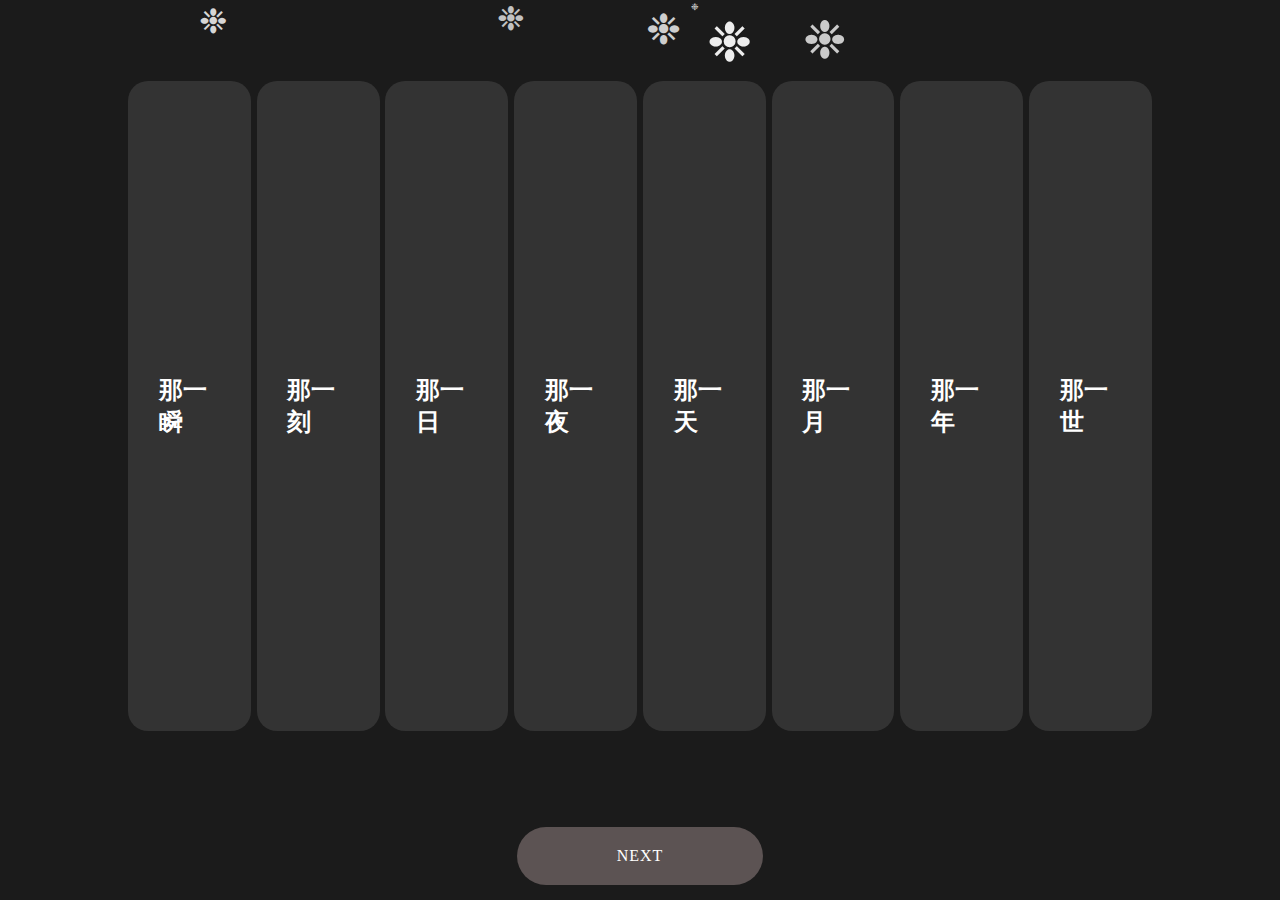
<file: index.html>
<!DOCTYPE html>
<html lang="en">
	<head>
		<meta charset="UTF-8">
		<meta name="viewport" content="width=device-width, initial-scale=1.0">
		<meta http-equiv="X-UA-Compatible" content="ie=edge">
		<link rel="stylesheet" href="css/AestheYPicture.css">
		<link rel="stylesheet" href="css/component.css" />
		<title>那一世</title>
	</head>
	<body>
		<div class="wrapper init">
			<ul class="content">
				<li class="item">
					<div class="inner">
						<div class="bjPic"></div>
						<div class="dir">
							<h2>那一瞬</h2>
						</div>
						<div class="showBox">
							<div class="showBox-dir">
								<h2>那一瞬，我飞升成仙，不为长生，只为佑你平安喜乐</h2>
							</div>
							<div class="close">

							</div>
						</div>
					</div>

				</li>
				<li class="item">
					<div class="inner">
						<div class="bjPic"></div>
						<div class="dir">
							<h2>那一刻</h2>
						</div>
						<div class="showBox">
							<div class="showBox-dir">
								<h2>那一刻，我升起风马，不为祈福，只为守候你的到来</h2>
							</div>
							<div class="close">

							</div>
						</div>
					</div>

				</li>
				<li class="item">
					<div class="inner">
						<div class="bjPic"></div>
						<div class="dir">
							<h2>那一日</h2>
						</div>
						<div class="showBox">
							<div class="showBox-dir">
								<h2>那一日，我磨一砂石，不为修性，只为丢进你的心海</h2>
							</div>
							<div class="close">

							</div>
						</div>
					</div>

				</li>
				<li class="item">
					<div class="inner">
						<div class="bjPic"></div>
						<div class="dir">
							<h2>那一夜</h2>
						</div>
						<div class="showBox">
							<div class="showBox-dir">
								<h2>那一夜，我彻宿低吟，不为参悟，只为寻你的气息</h2>
							</div>
							<div class="close">

							</div>
						</div>
					</div>
				</li>
				<li class="item">
					<div class="inner">
						<div class="bjPic"></div>
						<div class="dir">
							<h2>那一天</h2>
						</div>
						<div class="showBox">
							<div class="showBox-dir">
								<h2>那一天，闭目在经殿香雾中，蓦然听见，你颂经中的真言</h2>
							</div>
							<div class="close">

							</div>
						</div>
					</div>

				</li>
				<li class="item">
					<div class="inner">
						<div class="bjPic"></div>
						<div class="dir">
							<h2>那一月</h2>
						</div>
						<div class="showBox">
							<div class="showBox-dir">
								<h2>那一月，我摇动所有经筒，不为超度，只为触摸你指尖</h2>
							</div>
							<div class="close">

							</div>
						</div>
					</div>

				</li>
				<li class="item">
					<div class="inner">
						<div class="bjPic"></div>
						<div class="dir">
							<h2>那一年</h2>
						</div>
						<div class="showBox">
							<div class="showBox-dir">
								<h2>那一年，磕长头匍匐在山路，不为觐见，只为贴着你的温暖</h2>
							</div>
							<div class="close">

							</div>
						</div>
					</div>

				</li>
				<li class="item">
					<div class="inner">
						<div class="bjPic"></div>
						<div class="dir">
							<h2>那一世</h2>
						</div>
						<div class="showBox">
							<div class="showBox-dir">
								<h2>那一世，转山转水转佛塔，不为修来世，只为途中相见</h2>
							</div>
							<div class="close">

							</div>
						</div>
					</div>

				</li>
			</ul>
		</div>
		<div style="display: flex;justify-content: center;background-color: #1B1B1B;">
			<button onclick="goPage()" class="btn btn-4 btn-4a icon-arrow-right" style="background-color: #5c5353;">NEXT</button>
			<!--<button class="btn btn-4 btn-4b icon-arrow-left" style="background-color: #5c5353;">BACK</button>-->
		</div>
		<script src="js/jquery.min.js"></script>
		<script>
			(function() {
				var $wrap = $(".wrapper");
				init();

				function init() {
					/*图片加载延迟执行，不延迟，第二次进入的速度快会直接闪现出现*/
					setTimeout(function() {
						$wrap.removeClass("init");
					}, 200);

					/*执行事件函数*/
					bindEvent();
				}

				function bindEvent() {
					$(".item").on("click", function() {
						$(this).addClass("active");
						$wrap.addClass("startShowItem");
					});
					$(".close").on("click", function(e) {
						e.stopPropagation();
						console.log(123);
						$(".active").removeClass("active");
						$wrap.removeClass("startShowItem");
					});
				}
			})();
		</script>
		<script>
			function goPage () {
				window.location.href = 'pictureFan.html'
			}
			// 雪花特效
			window.onload = function() {
				var minSize = 5; //最小字体
				var maxSize = 50; //最大字体
				var newOne = 100; //生成雪花间隔
				var flakColor = "#fff"; //雪花颜色
				var flak = $("<div class='xh'></div>").css({
					position: "absolute",
					"top": "0px"
				}).html("❉"); //定义一个雪花
				var dhight = $(window).height(); //定义视图高度
				var dw = $(window).width(); //定义视图宽度
				setInterval(function() {
					var sizeflak = minSize + Math.random() * maxSize; //产生大小不等的雪花
					var startLeft = Math.random() * dw; //雪花生成是随机的left值
					var startopcity = 0.7 + Math.random() * 0.3; //随机透明度
					var endpositionTop = dhight - 100; //雪花停止top的位置
					var endLeft = Math.random() * dw; //雪花停止的left位置
					var durationfull = 5000 + Math.random() * 5000; //雪花飘落速度不同
					flak.clone().appendTo($("body")).css({
						"left": startLeft,
						"opacity": startopcity,
						"font-size": sizeflak,
						"color": flakColor
					}).animate({
						"top": endpositionTop,
						"left": endLeft,
						"apacity": 0.1
					}, durationfull, function() {
						$(this).remove()
					});
				}, newOne);
			}
		</script>
	</body>

</html>
</file>
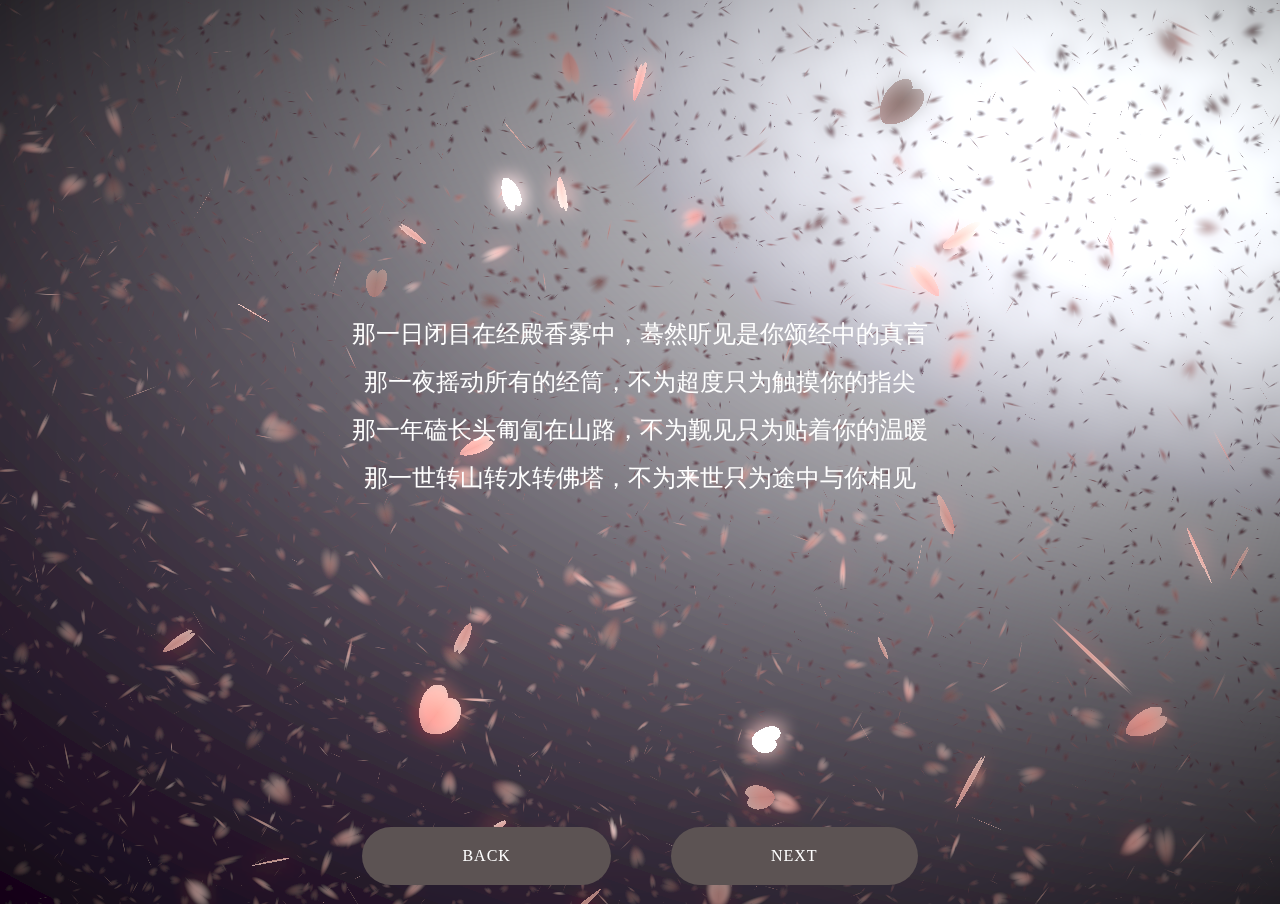
<file: fallFlower.html>
<!doctype html>

<html>

<head>

<meta charset="utf-8">

<title>落英缤纷</title>
<link rel="stylesheet" href="css/component.css" />
</head>

<style>

body {

    padding:0;

    margin:0;

    overflow:hidden;

	height: 600px;

}

canvas {

    padding:0;

    margin:0;

}

div.btnbg {
  position:fixed;
  left:0;
  top:0;
  width: 100%;
  height: 100%;
  display: flex;
  flex-flow: column;
  justify-content: space-between;
}
.neirong{
	flex: 1;
	color: white;
	font-family: '微软雅黑';
	font-size: 1.5rem;
	line-height: 3rem;
	display: flex;
	flex-flow: column;
  justify-content: center;
  align-items: center;
}

</style>

<body>

<canvas id="sakura"></canvas>

<div class="btnbg">
	<div class="neirong">
		<div>那一日闭目在经殿香雾中，蓦然听见是你颂经中的真言</div>
		<div>那一夜摇动所有的经筒，不为超度只为触摸你的指尖</div>
		<div>那一年磕长头匍匐在山路，不为觐见只为贴着你的温暖</div>
		<div>那一世转山转水转佛塔，不为来世只为途中与你相见</div>
	</div>
	<div style="display: flex;justify-content: center;">
		<button onclick="window.history.back(-1)" class="btn btn-4 btn-4b icon-arrow-left" style="background-color: #5c5353;">BACK</button>
		<button onclick="goPage()" class="btn btn-4 btn-4a icon-arrow-right" style="background-color: #5c5353;">NEXT</button>
	</div>
</div>


<script>
	function goPage () {
		window.location.href = 'glassRain.html'
	}
</script>
<!-- sakura shader -->

<script id="sakura_point_vsh" type="x-shader/x_vertex">

uniform mat4 uProjection;

uniform mat4 uModelview;

uniform vec3 uResolution;

uniform vec3 uOffset;

uniform vec3 uDOF;  //x:focus distance, y:focus radius, z:max radius

uniform vec3 uFade; //x:start distance, y:half distance, z:near fade start



attribute vec3 aPosition;

attribute vec3 aEuler;

attribute vec2 aMisc; //x:size, y:fade



varying vec3 pposition;

varying float psize;

varying float palpha;

varying float pdist;



//varying mat3 rotMat;

varying vec3 normX;

varying vec3 normY;

varying vec3 normZ;

varying vec3 normal;



varying float diffuse;

varying float specular;

varying float rstop;

varying float distancefade;



void main(void) {

    // Projection is based on vertical angle

    vec4 pos = uModelview * vec4(aPosition + uOffset, 1.0);

    gl_Position = uProjection * pos;

    gl_PointSize = aMisc.x * uProjection[1][1] / -pos.z * uResolution.y * 0.5;



    pposition = pos.xyz;

    psize = aMisc.x;

    pdist = length(pos.xyz);

    palpha = smoothstep(0.0, 1.0, (pdist - 0.1) / uFade.z);



    vec3 elrsn = sin(aEuler);

    vec3 elrcs = cos(aEuler);

    mat3 rotx = mat3(

        1.0, 0.0, 0.0,

        0.0, elrcs.x, elrsn.x,

        0.0, -elrsn.x, elrcs.x

    );

    mat3 roty = mat3(

        elrcs.y, 0.0, -elrsn.y,

        0.0, 1.0, 0.0,

        elrsn.y, 0.0, elrcs.y

    );

    mat3 rotz = mat3(

        elrcs.z, elrsn.z, 0.0,

        -elrsn.z, elrcs.z, 0.0,

        0.0, 0.0, 1.0

    );

    mat3 rotmat = rotx * roty * rotz;

    normal = rotmat[2];



    mat3 trrotm = mat3(

        rotmat[0][0], rotmat[1][0], rotmat[2][0],

        rotmat[0][1], rotmat[1][1], rotmat[2][1],

        rotmat[0][2], rotmat[1][2], rotmat[2][2]

    );

    normX = trrotm[0];

    normY = trrotm[1];

    normZ = trrotm[2];



    const vec3 lit = vec3(0.6917144638660746, 0.6917144638660746, -0.20751433915982237);



    float tmpdfs = dot(lit, normal);

    if(tmpdfs < 0.0) {

        normal = -normal;

        tmpdfs = dot(lit, normal);

    }

    diffuse = 0.4 + tmpdfs;



    vec3 eyev = normalize(-pos.xyz);

    if(dot(eyev, normal) > 0.0) {

        vec3 hv = normalize(eyev + lit);

        specular = pow(max(dot(hv, normal), 0.0), 20.0);

    }

    else {

        specular = 0.0;

    }



    rstop = clamp((abs(pdist - uDOF.x) - uDOF.y) / uDOF.z, 0.0, 1.0);

    rstop = pow(rstop, 0.5);

    //-0.69315 = ln(0.5)

    distancefade = min(1.0, exp((uFade.x - pdist) * 0.69315 / uFade.y));

}

</script>

<script id="sakura_point_fsh" type="x-shader/x_fragment">

#ifdef GL_ES

//precision mediump float;

precision highp float;

#endif



uniform vec3 uDOF;  //x:focus distance, y:focus radius, z:max radius

uniform vec3 uFade; //x:start distance, y:half distance, z:near fade start



const vec3 fadeCol = vec3(0.08, 0.03, 0.06);



varying vec3 pposition;

varying float psize;

varying float palpha;

varying float pdist;



//varying mat3 rotMat;

varying vec3 normX;

varying vec3 normY;

varying vec3 normZ;

varying vec3 normal;



varying float diffuse;

varying float specular;

varying float rstop;

varying float distancefade;



float ellipse(vec2 p, vec2 o, vec2 r) {

    vec2 lp = (p - o) / r;

    return length(lp) - 1.0;

}



void main(void) {

    vec3 p = vec3(gl_PointCoord - vec2(0.5, 0.5), 0.0) * 2.0;

    vec3 d = vec3(0.0, 0.0, -1.0);

    float nd = normZ.z; //dot(-normZ, d);

    if(abs(nd) < 0.0001) discard;



    float np = dot(normZ, p);

    vec3 tp = p + d * np / nd;

    vec2 coord = vec2(dot(normX, tp), dot(normY, tp));



    //angle = 15 degree

    const float flwrsn = 0.258819045102521;

    const float flwrcs = 0.965925826289068;

    mat2 flwrm = mat2(flwrcs, -flwrsn, flwrsn, flwrcs);

    vec2 flwrp = vec2(abs(coord.x), coord.y) * flwrm;



    float r;

    if(flwrp.x < 0.0) {

        r = ellipse(flwrp, vec2(0.065, 0.024) * 0.5, vec2(0.36, 0.96) * 0.5);

    }

    else {

        r = ellipse(flwrp, vec2(0.065, 0.024) * 0.5, vec2(0.58, 0.96) * 0.5);

    }



    if(r > rstop) discard;



    vec3 col = mix(vec3(1.0, 0.8, 0.75), vec3(1.0, 0.9, 0.87), r);

    float grady = mix(0.0, 1.0, pow(coord.y * 0.5 + 0.5, 0.35));

    col *= vec3(1.0, grady, grady);

    col *= mix(0.8, 1.0, pow(abs(coord.x), 0.3));

    col = col * diffuse + specular;



    col = mix(fadeCol, col, distancefade);



    float alpha = (rstop > 0.001)? (0.5 - r / (rstop * 2.0)) : 1.0;

    alpha = smoothstep(0.0, 1.0, alpha) * palpha;



    gl_FragColor = vec4(col * 0.5, alpha);

}

</script>

<!-- effects -->

<script id="fx_common_vsh" type="x-shader/x_vertex">

uniform vec3 uResolution;

attribute vec2 aPosition;



varying vec2 texCoord;

varying vec2 screenCoord;



void main(void) {

    gl_Position = vec4(aPosition, 0.0, 1.0);

    texCoord = aPosition.xy * 0.5 + vec2(0.5, 0.5);

    screenCoord = aPosition.xy * vec2(uResolution.z, 1.0);

}

</script>

<script id="bg_fsh" type="x-shader/x_fragment">

#ifdef GL_ES

//precision mediump float;

precision highp float;

#endif



uniform vec2 uTimes;



varying vec2 texCoord;

varying vec2 screenCoord;



void main(void) {

    vec3 col;

    float c;

    vec2 tmpv = texCoord * vec2(0.8, 1.0) - vec2(0.95, 1.0);

    c = exp(-pow(length(tmpv) * 1.8, 2.0));

    col = mix(vec3(0.02, 0.0, 0.03), vec3(0.96, 0.98, 1.0) * 1.5, c);

    gl_FragColor = vec4(col * 0.5, 1.0);

}

</script>

<script id="fx_brightbuf_fsh" type="x-shader/x_fragment">

#ifdef GL_ES

//precision mediump float;

precision highp float;

#endif

uniform sampler2D uSrc;

uniform vec2 uDelta;



varying vec2 texCoord;

varying vec2 screenCoord;



void main(void) {

    vec4 col = texture2D(uSrc, texCoord);

    gl_FragColor = vec4(col.rgb * 2.0 - vec3(0.5), 1.0);

}

</script>

<script id="fx_dirblur_r4_fsh" type="x-shader/x_fragment">

#ifdef GL_ES

//precision mediump float;

precision highp float;

#endif

uniform sampler2D uSrc;

uniform vec2 uDelta;

uniform vec4 uBlurDir; //dir(x, y), stride(z, w)



varying vec2 texCoord;

varying vec2 screenCoord;



void main(void) {

    vec4 col = texture2D(uSrc, texCoord);

    col = col + texture2D(uSrc, texCoord + uBlurDir.xy * uDelta);

    col = col + texture2D(uSrc, texCoord - uBlurDir.xy * uDelta);

    col = col + texture2D(uSrc, texCoord + (uBlurDir.xy + uBlurDir.zw) * uDelta);

    col = col + texture2D(uSrc, texCoord - (uBlurDir.xy + uBlurDir.zw) * uDelta);

    gl_FragColor = col / 5.0;

}

</script>

<!-- effect fragment shader template -->

<script id="fx_common_fsh" type="x-shader/x_fragment">

#ifdef GL_ES

//precision mediump float;

precision highp float;

#endif

uniform sampler2D uSrc;

uniform vec2 uDelta;



varying vec2 texCoord;

varying vec2 screenCoord;



void main(void) {

    gl_FragColor = texture2D(uSrc, texCoord);

}

</script>

<!-- post processing -->

<script id="pp_final_vsh" type="x-shader/x_vertex">

uniform vec3 uResolution;

attribute vec2 aPosition;

varying vec2 texCoord;

varying vec2 screenCoord;

void main(void) {

    gl_Position = vec4(aPosition, 0.0, 1.0);

    texCoord = aPosition.xy * 0.5 + vec2(0.5, 0.5);

    screenCoord = aPosition.xy * vec2(uResolution.z, 1.0);

}

</script>

<script id="pp_final_fsh" type="x-shader/x_fragment">

#ifdef GL_ES

//precision mediump float;

precision highp float;

#endif

uniform sampler2D uSrc;

uniform sampler2D uBloom;

uniform vec2 uDelta;

varying vec2 texCoord;

varying vec2 screenCoord;

void main(void) {

    vec4 srccol = texture2D(uSrc, texCoord) * 2.0;

    vec4 bloomcol = texture2D(uBloom, texCoord);

    vec4 col;

    col = srccol + bloomcol * (vec4(1.0) + srccol);

    col *= smoothstep(1.0, 0.0, pow(length((texCoord - vec2(0.5)) * 2.0), 1.2) * 0.5);

    col = pow(col, vec4(0.45454545454545)); //(1.0 / 2.2)



    gl_FragColor = vec4(col.rgb, 1.0);

    gl_FragColor.a = 1.0;

}

</script>

</body>

<script>

// Utilities

var Vector3 = {};

var Matrix44 = {};

Vector3.create = function(x, y, z) {

    return {'x':x, 'y':y, 'z':z};

};

Vector3.dot = function (v0, v1) {

    return v0.x * v1.x + v0.y * v1.y + v0.z * v1.z;

};

Vector3.cross = function (v, v0, v1) {

    v.x = v0.y * v1.z - v0.z * v1.y;

    v.y = v0.z * v1.x - v0.x * v1.z;

    v.z = v0.x * v1.y - v0.y * v1.x;

};

Vector3.normalize = function (v) {

    var l = v.x * v.x + v.y * v.y + v.z * v.z;

    if(l > 0.00001) {

        l = 1.0 / Math.sqrt(l);

        v.x *= l;

        v.y *= l;

        v.z *= l;

    }

};

Vector3.arrayForm = function(v) {

    if(v.array) {

        v.array[0] = v.x;

        v.array[1] = v.y;

        v.array[2] = v.z;

    }

    else {

        v.array = new Float32Array([v.x, v.y, v.z]);

    }

    return v.array;

};

Matrix44.createIdentity = function () {

    return new Float32Array([1.0, 0.0, 0.0, 0.0, 0.0, 1.0, 0.0, 0.0, 0.0, 0.0, 1.0, 0.0, 0.0, 0.0, 0.0, 1.0]);

};

Matrix44.loadProjection = function (m, aspect, vdeg, near, far) {

    var h = near * Math.tan(vdeg * Math.PI / 180.0 * 0.5) * 2.0;

    var w = h * aspect;



    m[0] = 2.0 * near / w;

    m[1] = 0.0;

    m[2] = 0.0;

    m[3] = 0.0;



    m[4] = 0.0;

    m[5] = 2.0 * near / h;

    m[6] = 0.0;

    m[7] = 0.0;



    m[8] = 0.0;

    m[9] = 0.0;

    m[10] = -(far + near) / (far - near);

    m[11] = -1.0;



    m[12] = 0.0;

    m[13] = 0.0;

    m[14] = -2.0 * far * near / (far - near);

    m[15] = 0.0;

};

Matrix44.loadLookAt = function (m, vpos, vlook, vup) {

    var frontv = Vector3.create(vpos.x - vlook.x, vpos.y - vlook.y, vpos.z - vlook.z);

    Vector3.normalize(frontv);

    var sidev = Vector3.create(1.0, 0.0, 0.0);

    Vector3.cross(sidev, vup, frontv);

    Vector3.normalize(sidev);

    var topv = Vector3.create(1.0, 0.0, 0.0);

    Vector3.cross(topv, frontv, sidev);

    Vector3.normalize(topv);



    m[0] = sidev.x;

    m[1] = topv.x;

    m[2] = frontv.x;

    m[3] = 0.0;



    m[4] = sidev.y;

    m[5] = topv.y;

    m[6] = frontv.y;

    m[7] = 0.0;



    m[8] = sidev.z;

    m[9] = topv.z;

    m[10] = frontv.z;

    m[11] = 0.0;



    m[12] = -(vpos.x * m[0] + vpos.y * m[4] + vpos.z * m[8]);

    m[13] = -(vpos.x * m[1] + vpos.y * m[5] + vpos.z * m[9]);

    m[14] = -(vpos.x * m[2] + vpos.y * m[6] + vpos.z * m[10]);

    m[15] = 1.0;

};



//

var timeInfo = {

    'start':0, 'prev':0, // Date

    'delta':0, 'elapsed':0 // Number(sec)

};



//

var gl;

var renderSpec = {

    'width':0,

    'height':0,

    'aspect':1,

    'array':new Float32Array(3),

    'halfWidth':0,

    'halfHeight':0,

    'halfArray':new Float32Array(3)

    // and some render targets. see setViewport()

};

renderSpec.setSize = function(w, h) {

    renderSpec.width = w;

    renderSpec.height = h;

    renderSpec.aspect = renderSpec.width / renderSpec.height;

    renderSpec.array[0] = renderSpec.width;

    renderSpec.array[1] = renderSpec.height;

    renderSpec.array[2] = renderSpec.aspect;



    renderSpec.halfWidth = Math.floor(w / 2);

    renderSpec.halfHeight = Math.floor(h / 2);

    renderSpec.halfArray[0] = renderSpec.halfWidth;

    renderSpec.halfArray[1] = renderSpec.halfHeight;

    renderSpec.halfArray[2] = renderSpec.halfWidth / renderSpec.halfHeight;

};



function deleteRenderTarget(rt) {

    gl.deleteFramebuffer(rt.frameBuffer);

    gl.deleteRenderbuffer(rt.renderBuffer);

    gl.deleteTexture(rt.texture);

}



function createRenderTarget(w, h) {

    var ret = {

        'width':w,

        'height':h,

        'sizeArray':new Float32Array([w, h, w / h]),

        'dtxArray':new Float32Array([1.0 / w, 1.0 / h])

    };

    ret.frameBuffer = gl.createFramebuffer();

    ret.renderBuffer = gl.createRenderbuffer();

    ret.texture = gl.createTexture();



    gl.bindTexture(gl.TEXTURE_2D, ret.texture);

    gl.texImage2D(gl.TEXTURE_2D, 0, gl.RGBA, w, h, 0, gl.RGBA, gl.UNSIGNED_BYTE, null);

    gl.texParameteri(gl.TEXTURE_2D, gl.TEXTURE_WRAP_S, gl.CLAMP_TO_EDGE);

    gl.texParameteri(gl.TEXTURE_2D, gl.TEXTURE_WRAP_T, gl.CLAMP_TO_EDGE);

    gl.texParameteri(gl.TEXTURE_2D, gl.TEXTURE_MAG_FILTER, gl.LINEAR);

    gl.texParameteri(gl.TEXTURE_2D, gl.TEXTURE_MIN_FILTER, gl.LINEAR);



    gl.bindFramebuffer(gl.FRAMEBUFFER, ret.frameBuffer);

    gl.framebufferTexture2D(gl.FRAMEBUFFER, gl.COLOR_ATTACHMENT0, gl.TEXTURE_2D, ret.texture, 0);



    gl.bindRenderbuffer(gl.RENDERBUFFER, ret.renderBuffer);

    gl.renderbufferStorage(gl.RENDERBUFFER, gl.DEPTH_COMPONENT16, w, h);

    gl.framebufferRenderbuffer(gl.FRAMEBUFFER, gl.DEPTH_ATTACHMENT, gl.RENDERBUFFER, ret.renderBuffer);



    gl.bindTexture(gl.TEXTURE_2D, null);

    gl.bindRenderbuffer(gl.RENDERBUFFER, null);

    gl.bindFramebuffer(gl.FRAMEBUFFER, null);



    return ret;

}



function compileShader(shtype, shsrc) {

	var retsh = gl.createShader(shtype);



	gl.shaderSource(retsh, shsrc);

	gl.compileShader(retsh);



	if(!gl.getShaderParameter(retsh, gl.COMPILE_STATUS)) {

		var errlog = gl.getShaderInfoLog(retsh);

		gl.deleteShader(retsh);

		console.error(errlog);

		return null;

	}

	return retsh;

}



function createShader(vtxsrc, frgsrc, uniformlist, attrlist) {

    var vsh = compileShader(gl.VERTEX_SHADER, vtxsrc);

    var fsh = compileShader(gl.FRAGMENT_SHADER, frgsrc);



    if(vsh == null || fsh == null) {

        return null;

    }



    var prog = gl.createProgram();

    gl.attachShader(prog, vsh);

    gl.attachShader(prog, fsh);



    gl.deleteShader(vsh);

    gl.deleteShader(fsh);



    gl.linkProgram(prog);

    if (!gl.getProgramParameter(prog, gl.LINK_STATUS)) {

        var errlog = gl.getProgramInfoLog(prog);

        console.error(errlog);

        return null;

    }



    if(uniformlist) {

        prog.uniforms = {};

        for(var i = 0; i < uniformlist.length; i++) {

            prog.uniforms[uniformlist[i]] = gl.getUniformLocation(prog, uniformlist[i]);

        }

    }



    if(attrlist) {

        prog.attributes = {};

        for(var i = 0; i < attrlist.length; i++) {

            var attr = attrlist[i];

            prog.attributes[attr] = gl.getAttribLocation(prog, attr);

        }

    }



    return prog;

}



function useShader(prog) {

    gl.useProgram(prog);

    for(var attr in prog.attributes) {

        gl.enableVertexAttribArray(prog.attributes[attr]);;

    }

}



function unuseShader(prog) {

    for(var attr in prog.attributes) {

        gl.disableVertexAttribArray(prog.attributes[attr]);;

    }

    gl.useProgram(null);

}



/////

var projection = {

    'angle':60,

    'nearfar':new Float32Array([0.1, 100.0]),

    'matrix':Matrix44.createIdentity()

};

var camera = {

    'position':Vector3.create(0, 0, 100),

    'lookat':Vector3.create(0, 0, 0),

    'up':Vector3.create(0, 1, 0),

    'dof':Vector3.create(10.0, 4.0, 8.0),

    'matrix':Matrix44.createIdentity()

};



var pointFlower = {};

var meshFlower = {};

var sceneStandBy = false;



var BlossomParticle = function () {

    this.velocity = new Array(3);

    this.rotation = new Array(3);

    this.position = new Array(3);

    this.euler = new Array(3);

    this.size = 1.0;

    this.alpha = 1.0;

    this.zkey = 0.0;

};



BlossomParticle.prototype.setVelocity = function (vx, vy, vz) {

    this.velocity[0] = vx;

    this.velocity[1] = vy;

    this.velocity[2] = vz;

};



BlossomParticle.prototype.setRotation = function (rx, ry, rz) {

    this.rotation[0] = rx;

    this.rotation[1] = ry;

    this.rotation[2] = rz;

};



BlossomParticle.prototype.setPosition = function (nx, ny, nz) {

    this.position[0] = nx;

    this.position[1] = ny;

    this.position[2] = nz;

};



BlossomParticle.prototype.setEulerAngles = function (rx, ry, rz) {

    this.euler[0] = rx;

    this.euler[1] = ry;

    this.euler[2] = rz;

};



BlossomParticle.prototype.setSize = function (s) {

    this.size = s;

};



BlossomParticle.prototype.update = function (dt, et) {

    this.position[0] += this.velocity[0] * dt;

    this.position[1] += this.velocity[1] * dt;

    this.position[2] += this.velocity[2] * dt;



    this.euler[0] += this.rotation[0] * dt;

    this.euler[1] += this.rotation[1] * dt;

    this.euler[2] += this.rotation[2] * dt;

};



function createPointFlowers() {

    // get point sizes

    var prm = gl.getParameter(gl.ALIASED_POINT_SIZE_RANGE);

    renderSpec.pointSize = {'min':prm[0], 'max':prm[1]};



    var vtxsrc = document.getElementById("sakura_point_vsh").textContent;

    var frgsrc = document.getElementById("sakura_point_fsh").textContent;



    pointFlower.program = createShader(

        vtxsrc, frgsrc,

        ['uProjection', 'uModelview', 'uResolution', 'uOffset', 'uDOF', 'uFade'],

        ['aPosition', 'aEuler', 'aMisc']

    );



    useShader(pointFlower.program);

    pointFlower.offset = new Float32Array([0.0, 0.0, 0.0]);

    pointFlower.fader = Vector3.create(0.0, 10.0, 0.0);



    // paramerters: velocity[3], rotate[3]

    pointFlower.numFlowers = 1600;

    pointFlower.particles = new Array(pointFlower.numFlowers);

    // vertex attributes {position[3], euler_xyz[3], size[1]}

    pointFlower.dataArray = new Float32Array(pointFlower.numFlowers * (3 + 3 + 2));

    pointFlower.positionArrayOffset = 0;

    pointFlower.eulerArrayOffset = pointFlower.numFlowers * 3;

    pointFlower.miscArrayOffset = pointFlower.numFlowers * 6;



    pointFlower.buffer = gl.createBuffer();

    gl.bindBuffer(gl.ARRAY_BUFFER, pointFlower.buffer);

    gl.bufferData(gl.ARRAY_BUFFER, pointFlower.dataArray, gl.DYNAMIC_DRAW);

    gl.bindBuffer(gl.ARRAY_BUFFER, null);



    unuseShader(pointFlower.program);



    for(var i = 0; i < pointFlower.numFlowers; i++) {

        pointFlower.particles[i] = new BlossomParticle();

    }

}



function initPointFlowers() {

    //area

    pointFlower.area = Vector3.create(20.0, 20.0, 20.0);

    pointFlower.area.x = pointFlower.area.y * renderSpec.aspect;



    pointFlower.fader.x = 10.0; //env fade start

    pointFlower.fader.y = pointFlower.area.z; //env fade half

    pointFlower.fader.z = 0.1;  //near fade start



    //particles

    var PI2 = Math.PI * 2.0;

    var tmpv3 = Vector3.create(0, 0, 0);

    var tmpv = 0;

    var symmetryrand = function() {return (Math.random() * 2.0 - 1.0);};

    for(var i = 0; i < pointFlower.numFlowers; i++) {

        var tmpprtcl = pointFlower.particles[i];



        //velocity

        tmpv3.x = symmetryrand() * 0.3 + 0.8;

        tmpv3.y = symmetryrand() * 0.2 - 1.0;

        tmpv3.z = symmetryrand() * 0.3 + 0.5;

        Vector3.normalize(tmpv3);

        tmpv = 2.0 + Math.random() * 1.0;

        tmpprtcl.setVelocity(tmpv3.x * tmpv, tmpv3.y * tmpv, tmpv3.z * tmpv);



        //rotation

        tmpprtcl.setRotation(

            symmetryrand() * PI2 * 0.5,

            symmetryrand() * PI2 * 0.5,

            symmetryrand() * PI2 * 0.5

        );



        //position

        tmpprtcl.setPosition(

            symmetryrand() * pointFlower.area.x,

            symmetryrand() * pointFlower.area.y,

            symmetryrand() * pointFlower.area.z

        );



        //euler

        tmpprtcl.setEulerAngles(

            Math.random() * Math.PI * 2.0,

            Math.random() * Math.PI * 2.0,

            Math.random() * Math.PI * 2.0

        );



        //size

        tmpprtcl.setSize(0.9 + Math.random() * 0.1);

    }

}



function renderPointFlowers() {

    //update

    var PI2 = Math.PI * 2.0;

    var limit = [pointFlower.area.x, pointFlower.area.y, pointFlower.area.z];

    var repeatPos = function (prt, cmp, limit) {

        if(Math.abs(prt.position[cmp]) - prt.size * 0.5 > limit) {

            //out of area

            if(prt.position[cmp] > 0) {

                prt.position[cmp] -= limit * 2.0;

            }

            else {

                prt.position[cmp] += limit * 2.0;

            }

        }

    };

    var repeatEuler = function (prt, cmp) {

        prt.euler[cmp] = prt.euler[cmp] % PI2;

        if(prt.euler[cmp] < 0.0) {

            prt.euler[cmp] += PI2;

        }

    };



    for(var i = 0; i < pointFlower.numFlowers; i++) {

        var prtcl = pointFlower.particles[i];

        prtcl.update(timeInfo.delta, timeInfo.elapsed);

        repeatPos(prtcl, 0, pointFlower.area.x);

        repeatPos(prtcl, 1, pointFlower.area.y);

        repeatPos(prtcl, 2, pointFlower.area.z);

        repeatEuler(prtcl, 0);

        repeatEuler(prtcl, 1);

        repeatEuler(prtcl, 2);



        prtcl.alpha = 1.0;//(pointFlower.area.z - prtcl.position[2]) * 0.5;



        prtcl.zkey = (camera.matrix[2] * prtcl.position[0]

                    + camera.matrix[6] * prtcl.position[1]

                    + camera.matrix[10] * prtcl.position[2]

                    + camera.matrix[14]);

    }



    // sort

    pointFlower.particles.sort(function(p0, p1){return p0.zkey - p1.zkey;});



    // update data

    var ipos = pointFlower.positionArrayOffset;

    var ieuler = pointFlower.eulerArrayOffset;

    var imisc = pointFlower.miscArrayOffset;

    for(var i = 0; i < pointFlower.numFlowers; i++) {

        var prtcl = pointFlower.particles[i];

        pointFlower.dataArray[ipos] = prtcl.position[0];

        pointFlower.dataArray[ipos + 1] = prtcl.position[1];

        pointFlower.dataArray[ipos + 2] = prtcl.position[2];

        ipos += 3;

        pointFlower.dataArray[ieuler] = prtcl.euler[0];

        pointFlower.dataArray[ieuler + 1] = prtcl.euler[1];

        pointFlower.dataArray[ieuler + 2] = prtcl.euler[2];

        ieuler += 3;

        pointFlower.dataArray[imisc] = prtcl.size;

        pointFlower.dataArray[imisc + 1] = prtcl.alpha;

        imisc += 2;

    }



    //draw

    gl.enable(gl.BLEND);

    //gl.disable(gl.DEPTH_TEST);

    gl.blendFunc(gl.SRC_ALPHA, gl.ONE_MINUS_SRC_ALPHA);



    var prog = pointFlower.program;

    useShader(prog);



    gl.uniformMatrix4fv(prog.uniforms.uProjection, false, projection.matrix);

    gl.uniformMatrix4fv(prog.uniforms.uModelview, false, camera.matrix);

    gl.uniform3fv(prog.uniforms.uResolution, renderSpec.array);

    gl.uniform3fv(prog.uniforms.uDOF, Vector3.arrayForm(camera.dof));

    gl.uniform3fv(prog.uniforms.uFade, Vector3.arrayForm(pointFlower.fader));



    gl.bindBuffer(gl.ARRAY_BUFFER, pointFlower.buffer);

    gl.bufferData(gl.ARRAY_BUFFER, pointFlower.dataArray, gl.DYNAMIC_DRAW);



    gl.vertexAttribPointer(prog.attributes.aPosition, 3, gl.FLOAT, false, 0, pointFlower.positionArrayOffset * Float32Array.BYTES_PER_ELEMENT);

    gl.vertexAttribPointer(prog.attributes.aEuler, 3, gl.FLOAT, false, 0, pointFlower.eulerArrayOffset * Float32Array.BYTES_PER_ELEMENT);

    gl.vertexAttribPointer(prog.attributes.aMisc, 2, gl.FLOAT, false, 0, pointFlower.miscArrayOffset * Float32Array.BYTES_PER_ELEMENT);



    // doubler

    for(var i = 1; i < 2; i++) {

        var zpos = i * -2.0;

        pointFlower.offset[0] = pointFlower.area.x * -1.0;

        pointFlower.offset[1] = pointFlower.area.y * -1.0;

        pointFlower.offset[2] = pointFlower.area.z * zpos;

        gl.uniform3fv(prog.uniforms.uOffset, pointFlower.offset);

        gl.drawArrays(gl.POINT, 0, pointFlower.numFlowers);



        pointFlower.offset[0] = pointFlower.area.x * -1.0;

        pointFlower.offset[1] = pointFlower.area.y *  1.0;

        pointFlower.offset[2] = pointFlower.area.z * zpos;

        gl.uniform3fv(prog.uniforms.uOffset, pointFlower.offset);

        gl.drawArrays(gl.POINT, 0, pointFlower.numFlowers);



        pointFlower.offset[0] = pointFlower.area.x *  1.0;

        pointFlower.offset[1] = pointFlower.area.y * -1.0;

        pointFlower.offset[2] = pointFlower.area.z * zpos;

        gl.uniform3fv(prog.uniforms.uOffset, pointFlower.offset);

        gl.drawArrays(gl.POINT, 0, pointFlower.numFlowers);



        pointFlower.offset[0] = pointFlower.area.x *  1.0;

        pointFlower.offset[1] = pointFlower.area.y *  1.0;

        pointFlower.offset[2] = pointFlower.area.z * zpos;

        gl.uniform3fv(prog.uniforms.uOffset, pointFlower.offset);

        gl.drawArrays(gl.POINT, 0, pointFlower.numFlowers);

    }



    //main

    pointFlower.offset[0] = 0.0;

    pointFlower.offset[1] = 0.0;

    pointFlower.offset[2] = 0.0;

    gl.uniform3fv(prog.uniforms.uOffset, pointFlower.offset);

    gl.drawArrays(gl.POINT, 0, pointFlower.numFlowers);



    gl.bindBuffer(gl.ARRAY_BUFFER, null);

    unuseShader(prog);



    gl.enable(gl.DEPTH_TEST);

    gl.disable(gl.BLEND);

}



// effects

//common util

function createEffectProgram(vtxsrc, frgsrc, exunifs, exattrs) {

    var ret = {};

    var unifs = ['uResolution', 'uSrc', 'uDelta'];

    if(exunifs) {

        unifs = unifs.concat(exunifs);

    }

    var attrs = ['aPosition'];

    if(exattrs) {

        attrs = attrs.concat(exattrs);

    }



    ret.program = createShader(vtxsrc, frgsrc, unifs, attrs);

    useShader(ret.program);



    ret.dataArray = new Float32Array([

        -1.0, -1.0,

         1.0, -1.0,

        -1.0,  1.0,

         1.0,  1.0

    ]);

    ret.buffer = gl.createBuffer();

    gl.bindBuffer(gl.ARRAY_BUFFER, ret.buffer);

    gl.bufferData(gl.ARRAY_BUFFER, ret.dataArray, gl.STATIC_DRAW);



    gl.bindBuffer(gl.ARRAY_BUFFER, null);

    unuseShader(ret.program);



    return ret;

}



// basic usage

// useEffect(prog, srctex({'texture':texid, 'dtxArray':(f32)[dtx, dty]})); //basic initialize

// gl.uniform**(...); //additional uniforms

// drawEffect()

// unuseEffect(prog)

// TEXTURE0 makes src

function useEffect(fxobj, srctex) {

    var prog = fxobj.program;

    useShader(prog);

    gl.uniform3fv(prog.uniforms.uResolution, renderSpec.array);



    if(srctex != null) {

        gl.uniform2fv(prog.uniforms.uDelta, srctex.dtxArray);

        gl.uniform1i(prog.uniforms.uSrc, 0);



        gl.activeTexture(gl.TEXTURE0);

        gl.bindTexture(gl.TEXTURE_2D, srctex.texture);

    }

}

function drawEffect(fxobj) {

    gl.bindBuffer(gl.ARRAY_BUFFER, fxobj.buffer);

    gl.vertexAttribPointer(fxobj.program.attributes.aPosition, 2, gl.FLOAT, false, 0, 0);

    gl.drawArrays(gl.TRIANGLE_STRIP, 0, 4);

}

function unuseEffect(fxobj) {

    unuseShader(fxobj.program);

}



var effectLib = {};

function createEffectLib() {



    var vtxsrc, frgsrc;

    //common

    var cmnvtxsrc = document.getElementById("fx_common_vsh").textContent;



    //background

    frgsrc = document.getElementById("bg_fsh").textContent;

    effectLib.sceneBg = createEffectProgram(cmnvtxsrc, frgsrc, ['uTimes'], null);



    // make brightpixels buffer

    frgsrc = document.getElementById("fx_brightbuf_fsh").textContent;

    effectLib.mkBrightBuf = createEffectProgram(cmnvtxsrc, frgsrc, null, null);



    // direction blur

    frgsrc = document.getElementById("fx_dirblur_r4_fsh").textContent;

    effectLib.dirBlur = createEffectProgram(cmnvtxsrc, frgsrc, ['uBlurDir'], null);



    //final composite

    vtxsrc = document.getElementById("pp_final_vsh").textContent;

    frgsrc = document.getElementById("pp_final_fsh").textContent;

    effectLib.finalComp = createEffectProgram(vtxsrc, frgsrc, ['uBloom'], null);

}



// background

function createBackground() {

    //console.log("create background");

}

function initBackground() {

    //console.log("init background");

}

function renderBackground() {

    gl.disable(gl.DEPTH_TEST);



    useEffect(effectLib.sceneBg, null);

    gl.uniform2f(effectLib.sceneBg.program.uniforms.uTimes, timeInfo.elapsed, timeInfo.delta);

    drawEffect(effectLib.sceneBg);

    unuseEffect(effectLib.sceneBg);



    gl.enable(gl.DEPTH_TEST);

}



// post process

var postProcess = {};

function createPostProcess() {

    //console.log("create post process");

}

function initPostProcess() {

    //console.log("init post process");

}



function renderPostProcess() {

    gl.enable(gl.TEXTURE_2D);

    gl.disable(gl.DEPTH_TEST);

    var bindRT = function (rt, isclear) {

        gl.bindFramebuffer(gl.FRAMEBUFFER, rt.frameBuffer);

        gl.viewport(0, 0, rt.width, rt.height);

        if(isclear) {

            gl.clearColor(0, 0, 0, 0);

            gl.clear(gl.COLOR_BUFFER_BIT | gl.DEPTH_BUFFER_BIT);

        }

    };



    //make bright buff

    bindRT(renderSpec.wHalfRT0, true);

    useEffect(effectLib.mkBrightBuf, renderSpec.mainRT);

    drawEffect(effectLib.mkBrightBuf);

    unuseEffect(effectLib.mkBrightBuf);



    // make bloom

    for(var i = 0; i < 2; i++) {

        var p = 1.5 + 1 * i;

        var s = 2.0 + 1 * i;

        bindRT(renderSpec.wHalfRT1, true);

        useEffect(effectLib.dirBlur, renderSpec.wHalfRT0);

        gl.uniform4f(effectLib.dirBlur.program.uniforms.uBlurDir, p, 0.0, s, 0.0);

        drawEffect(effectLib.dirBlur);

        unuseEffect(effectLib.dirBlur);



        bindRT(renderSpec.wHalfRT0, true);

        useEffect(effectLib.dirBlur, renderSpec.wHalfRT1);

        gl.uniform4f(effectLib.dirBlur.program.uniforms.uBlurDir, 0.0, p, 0.0, s);

        drawEffect(effectLib.dirBlur);

        unuseEffect(effectLib.dirBlur);

    }



    //display

    gl.bindFramebuffer(gl.FRAMEBUFFER, null);

    gl.viewport(0, 0, renderSpec.width, renderSpec.height);

    gl.clear(gl.COLOR_BUFFER_BIT | gl.DEPTH_BUFFER_BIT);



    useEffect(effectLib.finalComp, renderSpec.mainRT);

    gl.uniform1i(effectLib.finalComp.program.uniforms.uBloom, 1);

    gl.activeTexture(gl.TEXTURE1);

    gl.bindTexture(gl.TEXTURE_2D, renderSpec.wHalfRT0.texture);

    drawEffect(effectLib.finalComp);

    unuseEffect(effectLib.finalComp);



    gl.enable(gl.DEPTH_TEST);

}



/////

var SceneEnv = {};

function createScene() {

    createEffectLib();

    createBackground();

    createPointFlowers();

    createPostProcess();

    sceneStandBy = true;

}



function initScene() {

    initBackground();

    initPointFlowers();

    initPostProcess();



    //camera.position.z = 17.320508;

    camera.position.z = pointFlower.area.z + projection.nearfar[0];

    projection.angle = Math.atan2(pointFlower.area.y, camera.position.z + pointFlower.area.z) * 180.0 / Math.PI * 2.0;

    Matrix44.loadProjection(projection.matrix, renderSpec.aspect, projection.angle, projection.nearfar[0], projection.nearfar[1]);

}



function renderScene() {

    //draw

    Matrix44.loadLookAt(camera.matrix, camera.position, camera.lookat, camera.up);



    gl.enable(gl.DEPTH_TEST);



    //gl.bindFramebuffer(gl.FRAMEBUFFER, null);

    gl.bindFramebuffer(gl.FRAMEBUFFER, renderSpec.mainRT.frameBuffer);

    gl.viewport(0, 0, renderSpec.mainRT.width, renderSpec.mainRT.height);

    gl.clearColor(0.005, 0, 0.05, 0);

    gl.clear(gl.COLOR_BUFFER_BIT | gl.DEPTH_BUFFER_BIT);



    renderBackground();

    renderPointFlowers();

    renderPostProcess();

}



/////

function onResize(e) {

    makeCanvasFullScreen(document.getElementById("sakura"));

    setViewports();

    if(sceneStandBy) {

        initScene();

    }

}



function setViewports() {

    renderSpec.setSize(gl.canvas.width, gl.canvas.height);



    gl.clearColor(0.2, 0.2, 0.5, 1.0);

    gl.viewport(0, 0, renderSpec.width, renderSpec.height);



    var rtfunc = function (rtname, rtw, rth) {

        var rt = renderSpec[rtname];

        if(rt) deleteRenderTarget(rt);

        renderSpec[rtname] = createRenderTarget(rtw, rth);

    };

    rtfunc('mainRT', renderSpec.width, renderSpec.height);

    rtfunc('wFullRT0', renderSpec.width, renderSpec.height);

    rtfunc('wFullRT1', renderSpec.width, renderSpec.height);

    rtfunc('wHalfRT0', renderSpec.halfWidth, renderSpec.halfHeight);

    rtfunc('wHalfRT1', renderSpec.halfWidth, renderSpec.halfHeight);

}



function render() {

    renderScene();

}



var animating = true;

function toggleAnimation(elm) {

    animating ^= true;

    if(animating) animate();

    if(elm) {

        elm.innerHTML = animating? "Stop":"Start";

    }

}



function stepAnimation() {

    if(!animating) animate();

}



function animate() {

    var curdate = new Date();

    timeInfo.elapsed = (curdate - timeInfo.start) / 1000.0;

    timeInfo.delta = (curdate - timeInfo.prev) / 1000.0;

    timeInfo.prev = curdate;



    if(animating) requestAnimationFrame(animate);

    render();

}



function makeCanvasFullScreen(canvas) {

    var b = document.body;

	var d = document.documentElement;

	fullw = Math.max(b.clientWidth , b.scrollWidth, d.scrollWidth, d.clientWidth);

	fullh = Math.max(b.clientHeight , b.scrollHeight, d.scrollHeight, d.clientHeight);

	canvas.width = fullw;

	canvas.height = fullh;

}



window.addEventListener('load', function(e) {

    var canvas = document.getElementById("sakura");

    try {

        makeCanvasFullScreen(canvas);

        gl = canvas.getContext('experimental-webgl');

    } catch(e) {

        alert("WebGL not supported." + e);

        console.error(e);

        return;

    }



    window.addEventListener('resize', onResize);



    setViewports();

    createScene();

    initScene();



    timeInfo.start = new Date();

    timeInfo.prev = timeInfo.start;

    animate();

});



//set window.requestAnimationFrame

(function (w, r) {

    w['r'+r] = w['r'+r] || w['webkitR'+r] || w['mozR'+r] || w['msR'+r] || w['oR'+r] || function(c){ w.setTimeout(c, 1000 / 60); };

})(window, 'equestAnimationFrame');

</script>

</html>
</file>
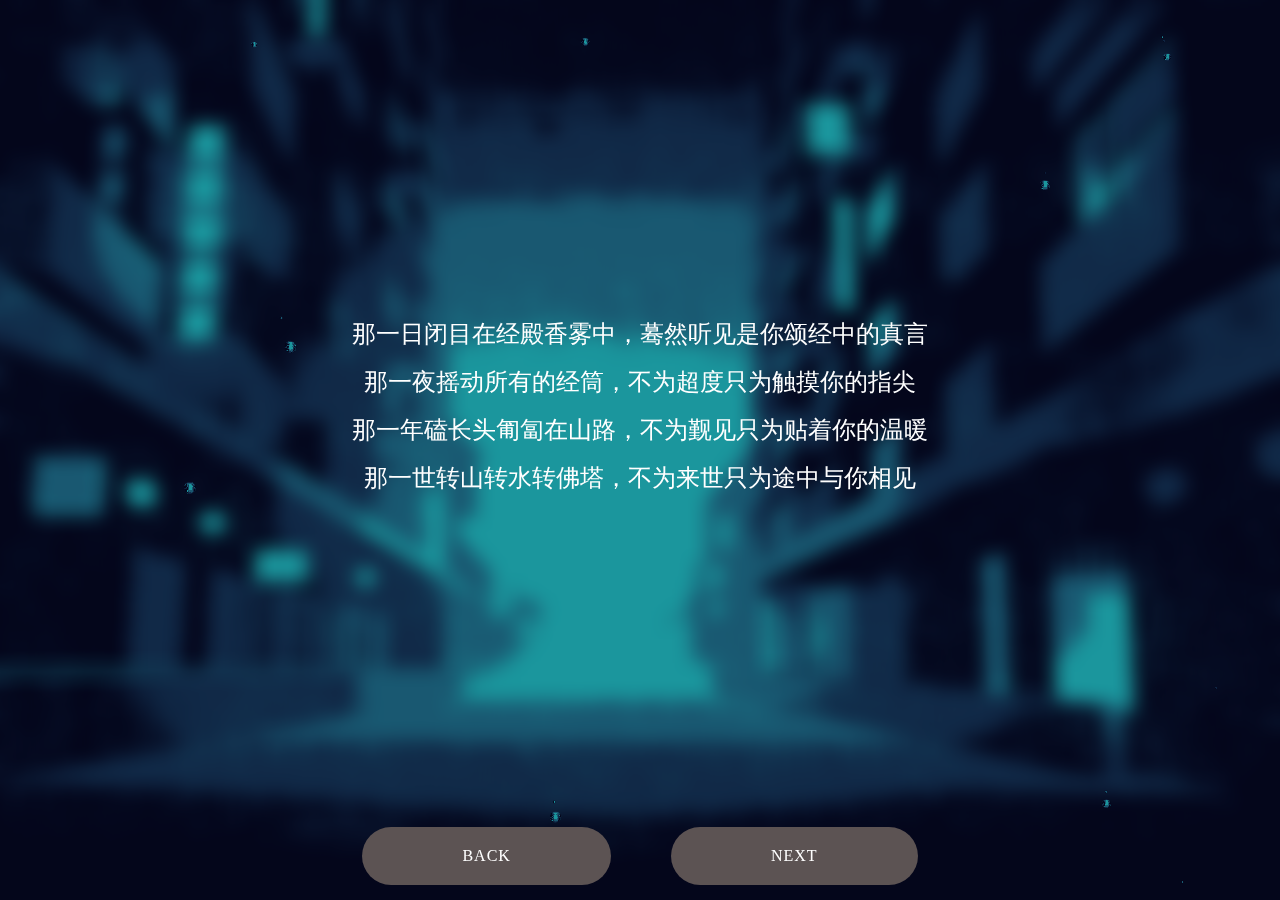
<file: glassRain.html>
<!DOCTYPE html>

<html>

	<head>
		<meta http-equiv="Content-Type" content="text/html; charset=utf-8" />
		<title>雨滴</title>
		<link rel="stylesheet" href="css/component.css" />
		<style media="screen" type="text/css">
			html, body{
				height: 100%;
				padding: 0;
				margin: 0;
			}
			img {
				display: none;
			}

			body {
				overflow: hidden;
			}

			#canvas {
				position: absolute;
				top: 0px;
				left: 0px;
			}
			.neirong{
				flex: 1;
				color: white;
				font-family: '微软雅黑';
				font-size: 1.5rem;
				line-height: 3rem;
				display: flex;
				flex-flow: column;
			  justify-content: center;
			  align-items: center;
			}
		</style>
		<script src="js/rainyday.js" type="text/javascript"></script>
		<script type="text/javascript">
			function demo() {

				var engine = new RainyDay('canvas', 'demo2', window.innerWidth, window.innerHeight);

				engine.gravity = engine.GRAVITY_NON_LINEAR;

				engine.trail = engine.TRAIL_DROPS;

				engine.VARIABLE_GRAVITY_ANGLE = Math.PI / 8;

				engine.rain([

					engine.preset(0, 2, 0.5),

					engine.preset(4, 4, 1)

				], 50);

			}
		</script>
	</head>

	<body onLoad="demo();">
		<img id="demo2" src="[data-uri]"
		/>
		<canvas id="canvas"></canvas>
		<div style="width: 100%;height: 100%;display: flex;flex-flow: column;justify-content: space-between;position: absolute;z-index: 1000;">
			<div class="neirong">
				<div>那一日闭目在经殿香雾中，蓦然听见是你颂经中的真言</div>
				<div>那一夜摇动所有的经筒，不为超度只为触摸你的指尖</div>
				<div>那一年磕长头匍匐在山路，不为觐见只为贴着你的温暖</div>
				<div>那一世转山转水转佛塔，不为来世只为途中与你相见</div>
			</div>
			<div style="display: flex;justify-content: center;">
				<button onclick="window.history.back(-1)" class="btn btn-4 btn-4b icon-arrow-left" style="background-color: #5c5353;">BACK</button>
				<button onclick="goPage()" class="btn btn-4 btn-4a icon-arrow-right" style="background-color: #5c5353;">NEXT</button>
			</div>
		</div>
		<script>
			function goPage () {
				window.location.href = 'wordScoll.html'
			}
		</script>
	</body>

</html>
</file>
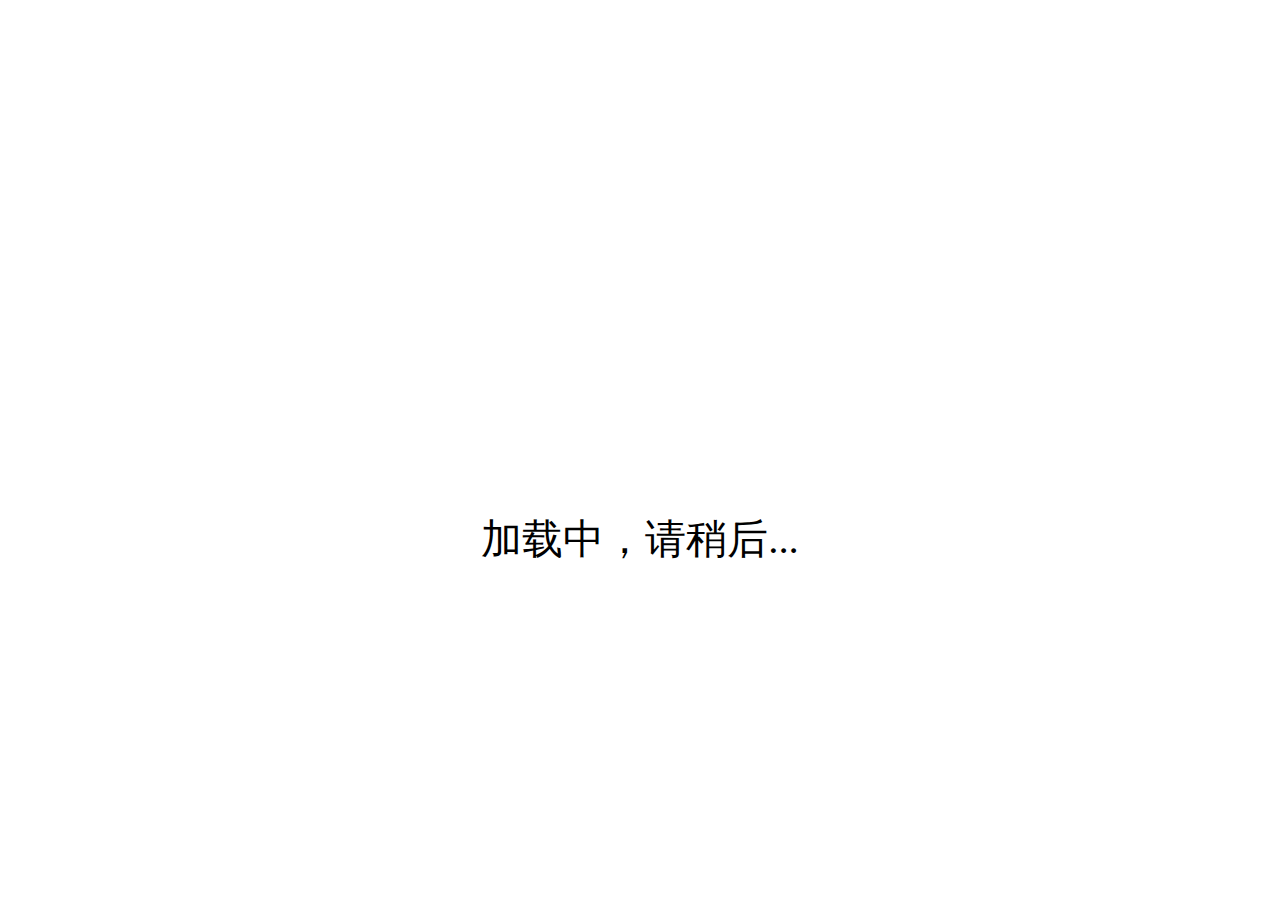
<file: loading.html>
<!DOCTYPE html>
<html>
	<head>
		<meta charset="utf-8">
		<title>Loading</title>
		<style type="text/css">
			html, body{
				padding: 0;
				margin: 0;
				height: 100%;
				font-size: 1.6rem;
			}
			.main {
				width: 100%;
				height: 100%;
				display: flex;
				align-items: center;
				justify-content: center;
				flex-flow: column;
			}
			.loading{
				height: 6rem;
			}
			.loading span {
				display: inline-block;
				width: .5rem;
				border-radius: 4px;
				background: lightgreen;
				-webkit-animation: load 1s ease infinite;
				animation: load 1s ease infinite;
			}
			@-webkit-keyframes load {
				0%,
				100% {
					height: 3rem;
					background: lightgreen;
				}
				50% {
					height: 6rem;
					margin: -1rem 0;
					background: lightblue;
				}
			}
			.loading span:nth-child(2) {
				-webkit-animation-delay: 0.2s;
				animation-delay: 0.2s;
			}
			.loading span:nth-child(3) {
				-webkit-animation-delay: 0.4s;
				animation-delay: 0.4s;
			}
			.loading span:nth-child(4) {
				-webkit-animation-delay: 0.6s;
				animation-delay: 0.6s;
			}
			.loading span:nth-child(5) {
				-webkit-animation-delay: 0.8s;
				animation-delay: 0.8s;
			}
		</style>
	</head>
	<body>
		<div class="main">
			<div class="loading">
				<span></span>
				<span></span>
				<span></span>
				<span></span>
				<span></span>
			</div>
			<div style="text-align: center;height: 4rem;line-height: 4rem;margin-top: 1rem;">加载中，请稍后...</div>
		</div>
	</body>
</html>
</file>
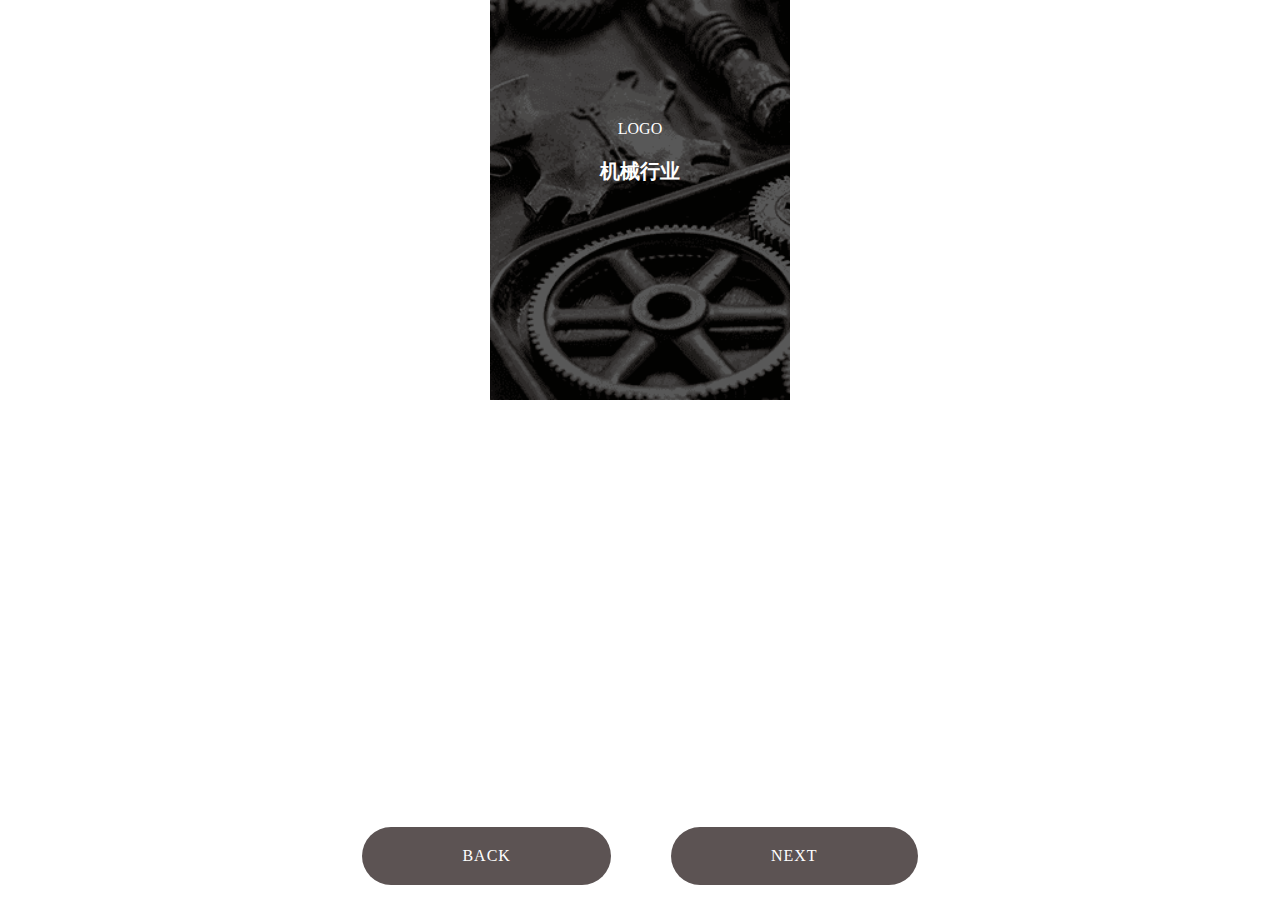
<file: moveShowTwo.html>
<!DOCTYPE html>
<html lang="en">
	<head>
		<meta charset="UTF-8">
		<title>移动显示二</title>
		<link rel="stylesheet" href="css/component.css" />
		<style>
			html, body {
				margin: 0;
				padding: 0;
				height: 100%;
			}
			.trade-box-list {
				display: flex;
				width: 300px;
				height: 400px;
				margin: 0 auto;
			}
			.trade-box-item {
				flex: 1;
				text-align: center;
				position: relative;
				height: 100%;
				background: no-repeat center;
				background-size: 100% auto;
			}
			.trade-box-item:before {
				content: "";
				position: absolute;
				width: 100%;
				height: 100%;
				left: 0;
				top: 0;
				background-color: rgba(0,0,0,.6);
				transition: all .4s cubic-bezier(.4, 0, .2, 1);
			}
			.trade-box-item .item-logo {
				position: relative;
				margin-top: 120px;
				color: white;
				transition: all .4s cubic-bezier(.4, 0, .2, 1);
			}
			.item-title {
				font-size: 20px;
				font-weight: bold;
				color: #fff;
				padding: 20px 0;
				position: relative;
			}
			.item-text {
				position: relative;
				transition: all .4s cubic-bezier(.4, 0, .2, 1);
				opacity: 0;
				margin-top: 10px;
			}
			.item-text p {
				color: #fff;
				font-size: 16px;
				margin-bottom: 5px;
			}
			.item03 {
				background-image: url([data-uri]);
			}
			.trade-box-item:hover .item-text {
				display: block;
				opacity: 1;
				margin-top: 0;
			}
			.trade-box-item:hover:before {
				background-color: rgba(32, 176, 159, .9);
			}
			.trade-box-item:hover .item-logo {
				margin-top: 80px;
			}
		</style>
	</head>

	<body style="display: flex;flex-flow: column;justify-content: space-between;">
		<div class="trade-box-list">
			<div class="trade-box-item item03">
				<div class="item-logo">
					LOGO
				</div>
				<div class="item-title">机械行业</div>
				<div class="item-text">
					<p>产品多参数展示</p>
					<p>360°产品展示</p>
					<p>视频、下载</p>
					<p>参数对比、批量询价</p>
				</div>
			</div>
		</div>
		<div style="display: flex;justify-content: center;">
			<button onclick="window.history.back(-1)" class="btn btn-4 btn-4b icon-arrow-left" style="background-color: #5c5353;">BACK</button>
			<button onclick="goPage()" class="btn btn-4 btn-4a icon-arrow-right" style="background-color: #5c5353;">NEXT</button>
		</div>
		<script>
			function goPage () {
				window.location.href = ''
			}
		</script>
	</body>
</html>
</file>
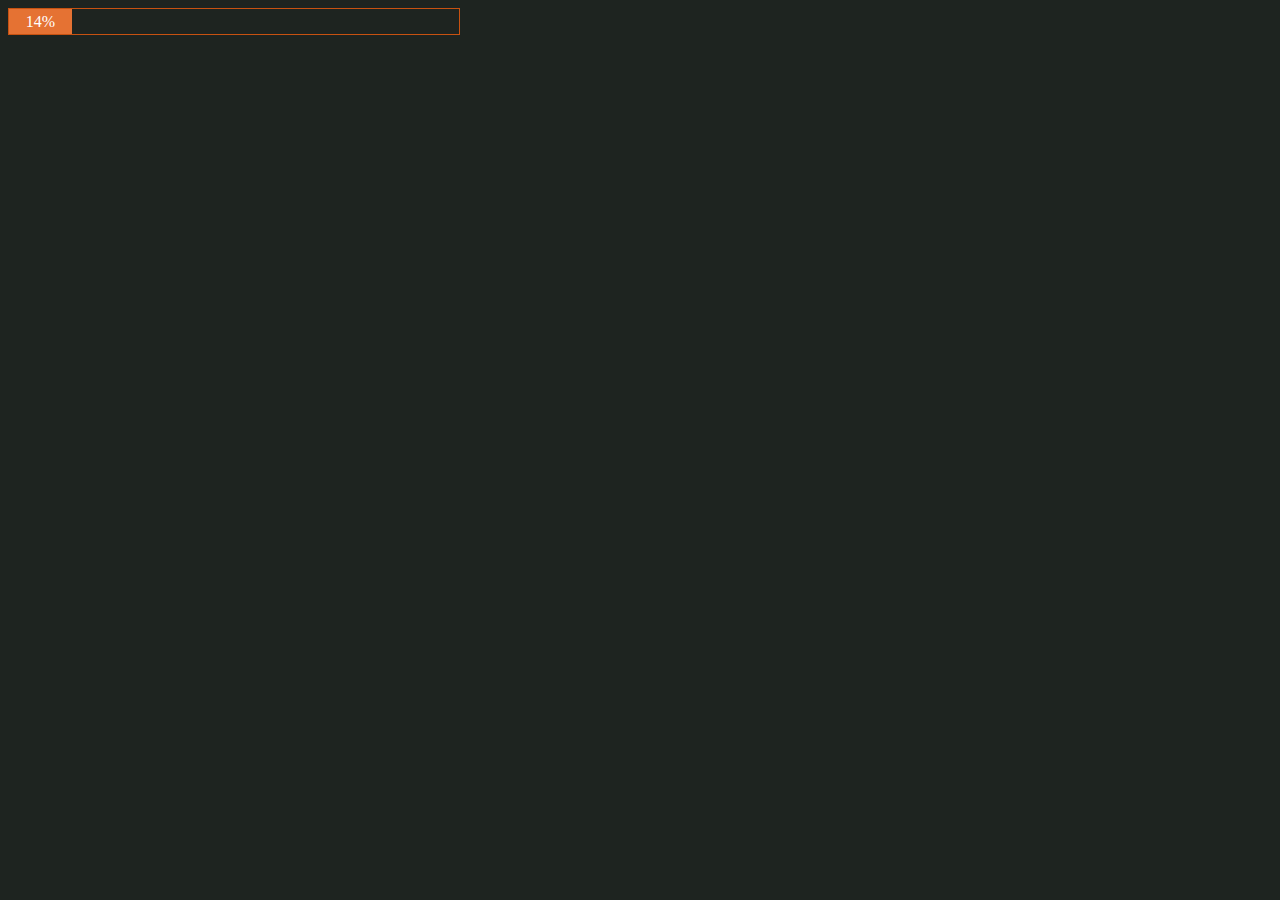
<file: progressBar.html>
<!DOCTYPE html>
<html>
	<head>
		<meta charset="utf-8">
		<title>进度条</title>
		<style type="text/css">
			body {
				background-color: #1e2420;
			}
			.graph {
				width: 450px;
				border: 1px solid #C75211;
				height: 25px;
			}
			#bar {
				display: block;
				background: #e57233;
				height: 100%;
				text-align: center;
				font-family: Verdana;
				line-height: 25px;
				color: #FFF;
			}
		</style>
		<script type="text/javascript">
			function $(obj) {
				return document.getElementById(obj);
			}
			function go() {
				$("bar").style.width = parseInt($("bar").style.width) + 1 + "%";
				$("bar").innerHTML = $("bar").style.width;
				if($("bar").style.width == "100%") {
					window.clearInterval(bar);
					$("bar").innerHTML = '完成'
				}
			}
			var bar = window.setInterval("go()", 50);
			window.onload = function() {
				bar;
			}
		</script>
	</head>
	<body>
		<div class="graph">
			<div id="bar" style="width:1%;"></div>
		</div>
	</body>
</html>
</file>
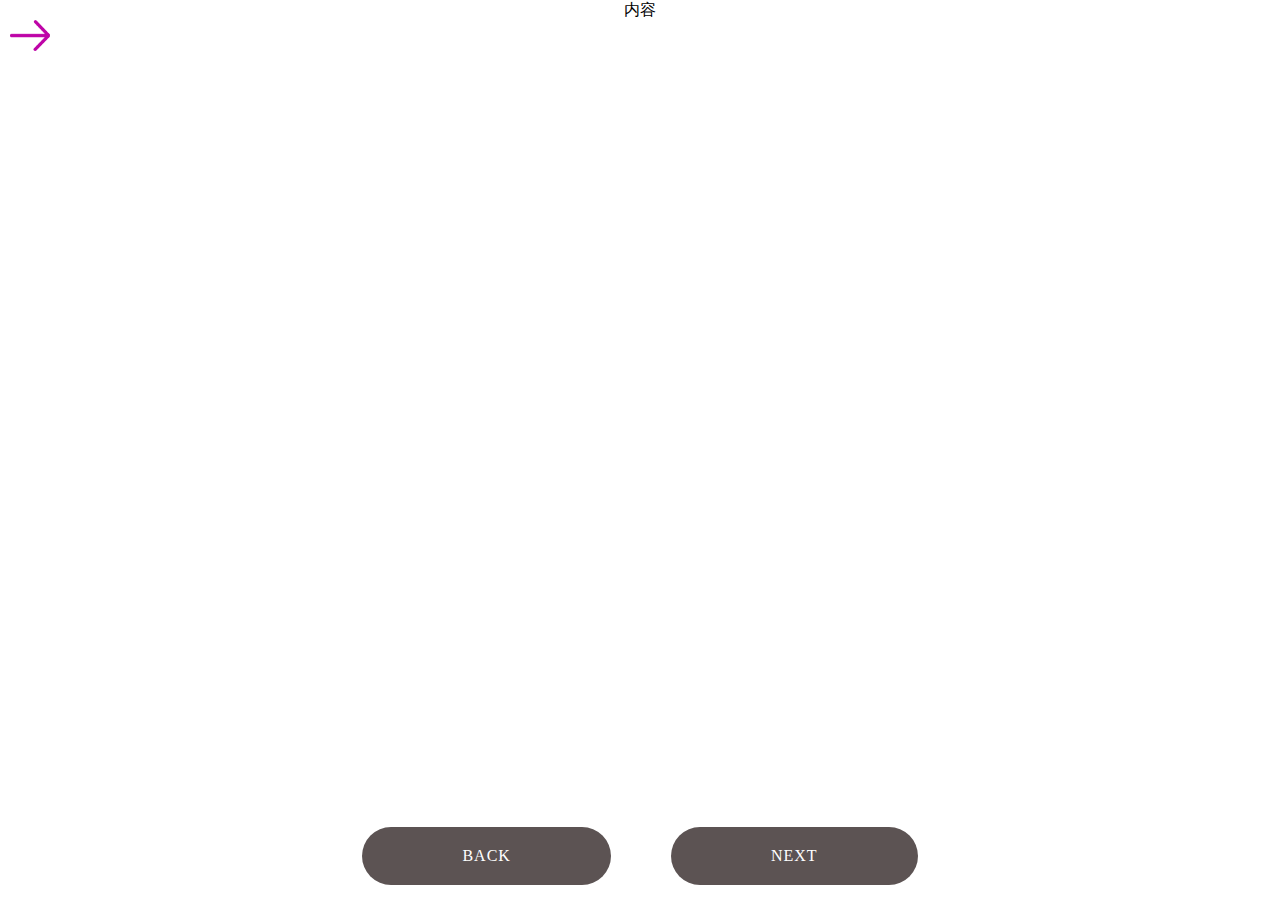
<file: sidebar.html>
<!DOCTYPE html>
<html lang="en">
	<head>
		<meta charset="UTF-8">
		<meta name="viewport" content="width=device-width, initial-scale=1.0">
		<meta http-equiv="X-UA-Compatible" content="ie=edge">
		<title>侧边栏</title>
		<link rel="stylesheet" href="css/component.css" />
		<style>
			* {
			  margin: 0;
			  padding: 0;
			}
			body, html{
				height: 100%;
			}
			#wrapper {
				width: 100%;
				height: 100%;
				transition: all 0.5s;
			}
			#wrapper .sidebar {
			  width: 220px;
			  height: 100%;
			  position: absolute;
			  top: 0;
			  left: -220px;
			  bottom: 0;
			  background-color: #BE04A7;
			  overflow: hidden;
			}
			#wrapper .anniu {
			  width: 40px;
			  height: 40px;
			  background-color: rgba(255, 255, 255, 0);
			  background-image: url([data-uri]);
			  background-repeat: no-repeat;
			  background-size: 100%;
			  border: 0;
			  outline: none;
			  position: absolute;
			  top: 20px;
			  left: 10px;
			  transition: all 0.5s;
			  cursor: pointer;
			}
			.content{
				height: 100%;
				width: 100%;
				display: flex;
				flex-flow: column;
				justify-content: space-between;
			}
		</style>
	</head>
	<body>
		<div style="height: 100%;width: 100%;overflow: hidden;position: relative;">
			<div id="wrapper" style="left:0;">
				<!-- 侧边栏 -->
				<div class="sidebar">
				</div>
				<!-- 侧边栏按钮 -->
				<button class="anniu"></button>
				<!-- 内容区域 -->
				<div class="content">
					<div style="text-align: center;">内容</div>
					<div style="display: flex;justify-content: center;">
						<button onclick="window.history.back(-1)" class="btn btn-4 btn-4b icon-arrow-left" style="background-color: #5c5353;">BACK</button>
						<button onclick="goPage()" class="btn btn-4 btn-4a icon-arrow-right" style="background-color: #5c5353;">NEXT</button>
					</div>
				</div>
			</div>
		</div>
		<script type="text/javascript" src="js/jquery.js" ></script>

		<script>
			function goPage () {
				window.location.href = 'moveShowTwo.html'
			}
			$('button').click(function () {
	      var left = $('#wrapper')[0].offsetLeft;
	      if (left == 0) {
          $('#wrapper').offset({
            'left': 220
          });
          $(this).css('transform', 'rotate(180deg)');
	      } else {
          $('#wrapper').offset({
            'left': 0
          });
          $(this).css('transform', 'rotate(0deg)');
	      }
		   })
		</script>
	</body>
</html>
</file>
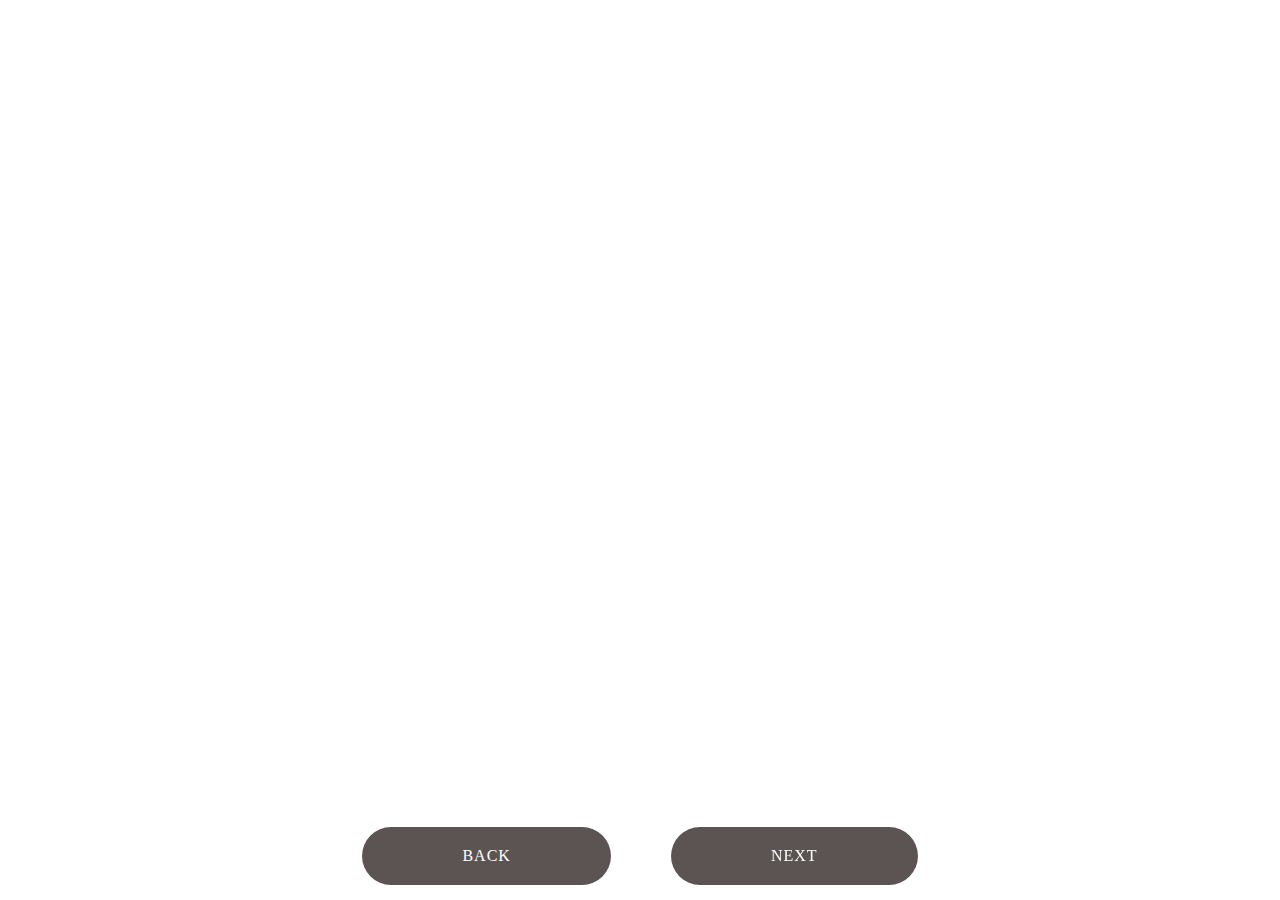
<file: threePicture.html>
<!DOCTYPE html>
<html>
<head>
<meta http-equiv="Content-Type" content="text/html; charset=utf-8" />
<title>图片相册</title>
<style type="text/css">
	.allPage{
		display: flex;
		flex-flow: row;
		height: 100%;
	}
.3picture {
	overflow:hidden;
	-ms-touch-action:none;
	-ms-content-zooming:none;
}
.3picture {
	position:absolute;
	margin:0px;
	padding:0px;
	background:#fff;
	width:100%;
	height:100%;
}
#canvas {
	position:absolute;
	width:100%;
	height:100%;
	background:#fff;
}
</style>

<script type="text/javascript" src="js/jquery.js" ></script>
<script type="text/javascript" src="js/ge1doot.js"></script>
<script type="text/javascript">

"use strict";

(function () {
	/* ==== definitions ==== */
	var diapo = [], layers = [], ctx, pointer, scr, camera, light, fps = 0, quality = [1,2],
	// ---- poly constructor ----
	Poly = function (parent, face) {
		this.parent = parent;
		this.ctx    = ctx;
		this.color  = face.fill || false;
		this.points = [];
		if (!face.img) {
			// ---- create points ----
			for (var i = 0; i < 4; i++) {
				this.points[i] = new ge1doot.transform3D.Point(
					parent.pc.x + (face.x[i] * parent.normalZ) + (face.z[i] * parent.normalX),
					parent.pc.y +  face.y[i],
					parent.pc.z + (face.x[i] * parent.normalX) + (-face.z[i] * parent.normalZ)
				);
			}
			this.points[3].next = false;
		}
	},
	// ---- diapo constructor ----
	Diapo = function (path, img, structure) {
		// ---- create image ----
		this.img = new ge1doot.transform3D.Image(
			this, path + img.img, 1, {
				isLoaded: function(img) {
					img.parent.isLoaded = true;
					img.parent.loaded(img);
				}
			}
		);
		this.visible  = false;
		this.normalX  = img.nx;
		this.normalZ  = img.nz;
		// ---- point center ----
		this.pc = new ge1doot.transform3D.Point(img.x, img.y, img.z);
		// ---- target positions ----
		this.tx = img.x + (img.nx * Math.sqrt(camera.focalLength) * 20);
		this.tz = img.z - (img.nz * Math.sqrt(camera.focalLength) * 20);
		// ---- create polygons ----
		this.poly = [];
		for (var i = -1, p; p = structure[++i];) {
			layers[i] = (p.img === true ? 1 : 2);
			this.poly.push(
				new Poly(this, p)
			);
		}
	},
	// ---- init section ----
	init = function (json) {
		// draw poly primitive
		Poly.prototype.drawPoly = ge1doot.transform3D.drawPoly;
		// ---- init screen ----
		scr = new ge1doot.Screen({
			container: "canvas"
		});
		ctx = scr.ctx;
		scr.resize();
		// ---- init pointer ----
		pointer = new ge1doot.Pointer({
			tap: function () {
				if (camera.over) {
					if (camera.over === camera.target.elem) {
						// ---- return to the center ----
						camera.target.x = 0;
						camera.target.z = 0;
						camera.target.elem = false;
					} else {
						// ---- goto diapo ----
						camera.target.elem = camera.over;
						camera.target.x = camera.over.tx;
						camera.target.z = camera.over.tz;
						// ---- adapt tesselation level to distance ----
						for (var i = 0, d; d = diapo[i++];) {
							var dx = camera.target.x - d.pc.x;
							var dz = camera.target.z - d.pc.z;
							var dist = Math.sqrt(dx * dx + dz * dz);
							var lev = (dist > 1500) ? quality[0] : quality[1];
							d.img.setLevel(lev);
						}
					}
				}
			}
		});
		// ---- init camera ----
		camera = new ge1doot.transform3D.Camera({
			focalLength: Math.sqrt(scr.width) * 10,
			easeTranslation: 0.025,
			easeRotation: 0.06,
			disableRz: true
		}, {
			move: function () {
				this.over = false;
				// ---- rotation ----
				if (pointer.isDraging) {
					this.target.elem = false;
					this.target.ry = -pointer.Xi * 0.01;
					this.target.rx = (pointer.Y - scr.height * 0.5) / (scr.height * 0.5);
				} else {
					if (this.target.elem) {
						this.target.ry = Math.atan2(
							this.target.elem.pc.x - this.x,
							this.target.elem.pc.z - this.z
						);
					}
				}
				this.target.rx *= 0.9;
			}
		});
		camera.z  = -10000;
		camera.py = 0;
		// ---- create images ----
		for (var i = 0, img; img = json.imgdata[i++];) {
			diapo.push(
				new Diapo(
					json.options.imagesPath,
					img,
					json.structure
				)
			);
		}
		// ---- start engine ---- >>>
		setInterval(function() {
			quality = (fps > 50) ? [2,3] : [1,2];
			fps = 0;
		}, 1000);
		run();
	},
	// ---- main loop ----
	run = function () {
		// ---- clear screen ----
		ctx.clearRect(0, 0, scr.width, scr.height);
		// ---- camera ----
		camera.move();
		// ---- draw layers ----
		for (var k = -1, l; l = layers[++k];) {
			light = false;
			for (var i = 0, d; d = diapo[i++];) {
				(l === 1 && d.draw()) ||
				(d.visible && d.poly[k].draw());
			}
		}
		// ---- cursor ----
		if (camera.over && !pointer.isDraging) {
			scr.setCursor("pointer");
		} else {
			scr.setCursor("move");
		}
		// ---- loop ----
		fps++;
		requestAnimFrame(run);
	};
	/* ==== prototypes ==== */
	Poly.prototype.draw = function () {
		// ---- color light ----
		var c = this.color;
		if (c.light || !light) {
			var s = c.light ? this.parent.light : 1;
			// ---- rgba color ----
			light = "rgba(" +
				Math.round(c.r * s) + "," +
				Math.round(c.g * s) + "," +
				Math.round(c.b * s) + "," + (c.a || 1) + ")";
			ctx.fillStyle = light;
		}
		// ---- paint poly ----
		if (!c.light || this.parent.light < 1) {
			// ---- projection ----
			for (
				var i = 0;
				this.points[i++].projection();
			);
			this.drawPoly();
			ctx.fill();
		}
	}
	/* ==== image onload ==== */
	Diapo.prototype.loaded = function (img) {
		// ---- create points ----
		var d = [-1,1,1,-1,1,1,-1,-1];
		var w = img.texture.width  * 0.5;
		var h = img.texture.height * 0.5;
		for (var i = 0; i < 4; i++) {
			img.points[i] = new ge1doot.transform3D.Point(
				this.pc.x + (w * this.normalZ * d[i]),
				this.pc.y + (h * d[i + 4]),
				this.pc.z + (w * this.normalX * d[i])
			);
		}
	}
	/* ==== images draw ==== */
	Diapo.prototype.draw = function () {
		// ---- visibility ----
		this.pc.projection();
		if (this.pc.Z > -(camera.focalLength >> 1) && this.img.transform3D(true)) {
			// ---- light ----
			this.light = 0.5 + Math.abs(this.normalZ * camera.cosY - this.normalX * camera.sinY) * 0.6;
			// ---- draw image ----
			this.visible = true;
			this.img.draw();
			// ---- test pointer inside ----
			if (pointer.hasMoved || pointer.isDown) {
				if (
					this.img.isPointerInside(
						pointer.X,
						pointer.Y
					)
				) camera.over = this;
			}
		} else this.visible = false;
		return true;
	}
	return {
		// --- load data ----
		load : function (data) {
			window.addEventListener('load', function () {
				ge1doot.loadJS(
					"js/imageTransform3D.js",
					init, data
				);
			}, false);
		}
	}
})().load({
	imgdata:[
		// north
		{img:'https://picsum.photos/300/300?image=660', x:-1000, y:0, z:1500, nx:0, nz:1},
		{img:'https://picsum.photos/300/300?image=663', x:-300,     y:0, z:1500, nx:0, nz:1},
		{img:'https://picsum.photos/300/300?image=661', x:300,     y:0, z:1500, nx:0, nz:1},
		{img:'https://picsum.photos/300/300?image=662', x:1000,     y:0, z:1500, nx:0, nz:1},
		// east
		{img:'https://picsum.photos/300/300?image=680', x:1500,  y:0, z:1000, nx:-1, nz:0},
		{img:'https://picsum.photos/300/300?image=732', x:1500,  y:0, z:0, nx:-1, nz:0},
		{img:'https://picsum.photos/300/300?image=742', x:1500,  y:0, z:-1000, nx:-1, nz:0},
		// south
		{img:'https://picsum.photos/300/300?image=77', x:1000,  y:0, z:-1500, nx:0, nz:-1},
		{img:'https://picsum.photos/300/300?image=777', x:0,     y:0, z:-1500, nx:0, nz:-1},
		{img:'https://picsum.photos/300/300?image=778', x:-1000, y:0, z:-1500, nx:0, nz:-1},
		// west
		{img:'https://picsum.photos/300/300?image=832', x:-1500, y:0, z:-1000, nx:1, nz:0},
		{img:'https://picsum.photos/300/300?image=860', x:-1500, y:0, z:0, nx:1, nz:0},
		{img:'https://picsum.photos/300/300?image=996', x:-1500, y:0, z:1000, nx:1, nz:0}
	],
	structure:[
		{
			// wall
			fill: {r:255, g:255, b:255, light:1},
			x: [-1001,-490,-490,-1001],
			z: [-500,-500,-500,-500],
			y: [500,500,-500,-500]
		},{
			// wall
			fill: {r:255, g:255, b:255, light:1},
			x: [-501,2,2,-500],
			z: [-500,-500,-500,-500],
			y: [500,500,-500,-500]
		},{
			// wall
			fill: {r:255, g:255, b:255, light:1},
			x: [0,502,502,0],
			z: [-500,-500,-500,-500],
			y: [500,500,-500,-500]
		},{
			// wall
			fill: {r:255, g:255, b:255, light:1},
			x: [490,1002,1002,490],
			z: [-500,-500,-500,-500],
			y: [500,500,-500,-500]
		},{
			// shadow
			fill: {r:0, g:0, b:0, a:0.2},
			x: [-420,420,420,-420],
			z: [-500,-500,-500,-500],
			y: [150, 150,-320,-320]
		},{
			// shadow
			fill: {r:0, g:0, b:0, a:0.2},
			x: [-20,20,20,-20],
			z: [-500,-500,-500,-500],
			y: [250, 250,150,150]
		},{
			// shadow
			fill: {r:0, g:0, b:0, a:0.2},
			x: [-20,20,20,-20],
			z: [-500,-500,-500,-500],
			y: [-320, -320,-500,-500]
		},{
			// shadow
			fill: {r:0, g:0, b:0, a:0.2},
			x: [-20,20,10,-10],
			z: [-500,-500,-100,-100],
			y: [-500, -500,-500,-500]
		},{
			// base
			fill: {r:32, g:32, b:32},
			x: [-50,50,50,-50],
			z: [-150,-150,-50,-50],
			y: [-500,-500,-500,-500]
		},{
			// support
			fill: {r:16, g:16, b:16},
			x: [-10,10,10,-10],
			z: [-100,-100,-100,-100],
			y: [300,300,-500,-500]
		},{
			// frame
			fill: {r:255, g:255, b:255},
			x: [-320,-320,-320,-320],
			z: [0,-20,-20,0],
			y: [-190,-190,190,190]
		},{
			// frame
			fill: {r:255, g:255, b:255},
			x: [320,320,320,320],
			z: [0,-20,-20,0],
			y: [-190,-190,190,190]
		},
		{img:true},
		{
			// ceilingLight
			fill: {r:255, g:128, b:0},
			x: [-50,50,50,-50],
			z: [450,450,550,550],
			y: [500,500,500,500]
		},{
			// groundLight
			fill: {r:255, g:128, b:0},
			x: [-50,50,50,-50],
			z: [450,450,550,550],
			y: [-500,-500,-500,-500]
		}
	],
	options:{
		imagesPath: ""
	}
});
</script>

</head>
<link rel="stylesheet" href="css/commoncss.css" />
<link rel="stylesheet" href="css/component.css" />
<body>
	<div class="allPage" style="position: relative;">
		<canvas id="canvas">你的浏览器不支持HTML5画布技术，请使用谷歌浏览器。</canvas>
		<div style="display: flex;justify-content: center;position: absolute;bottom: 0;width: 100%;">
			<button onclick="window.history.back(-1)" class="btn btn-4 btn-4b icon-arrow-left" style="background-color: #5c5353;">BACK</button>
			<button onclick="goPage()" class="btn btn-4 btn-4a icon-arrow-right" style="background-color: #5c5353;">NEXT</button>
		</div>
	</div>

	<script>
		function goPage () {
			window.location.href = 'musicPage.html'
		}
	</script>
</body>
</html>
</file>
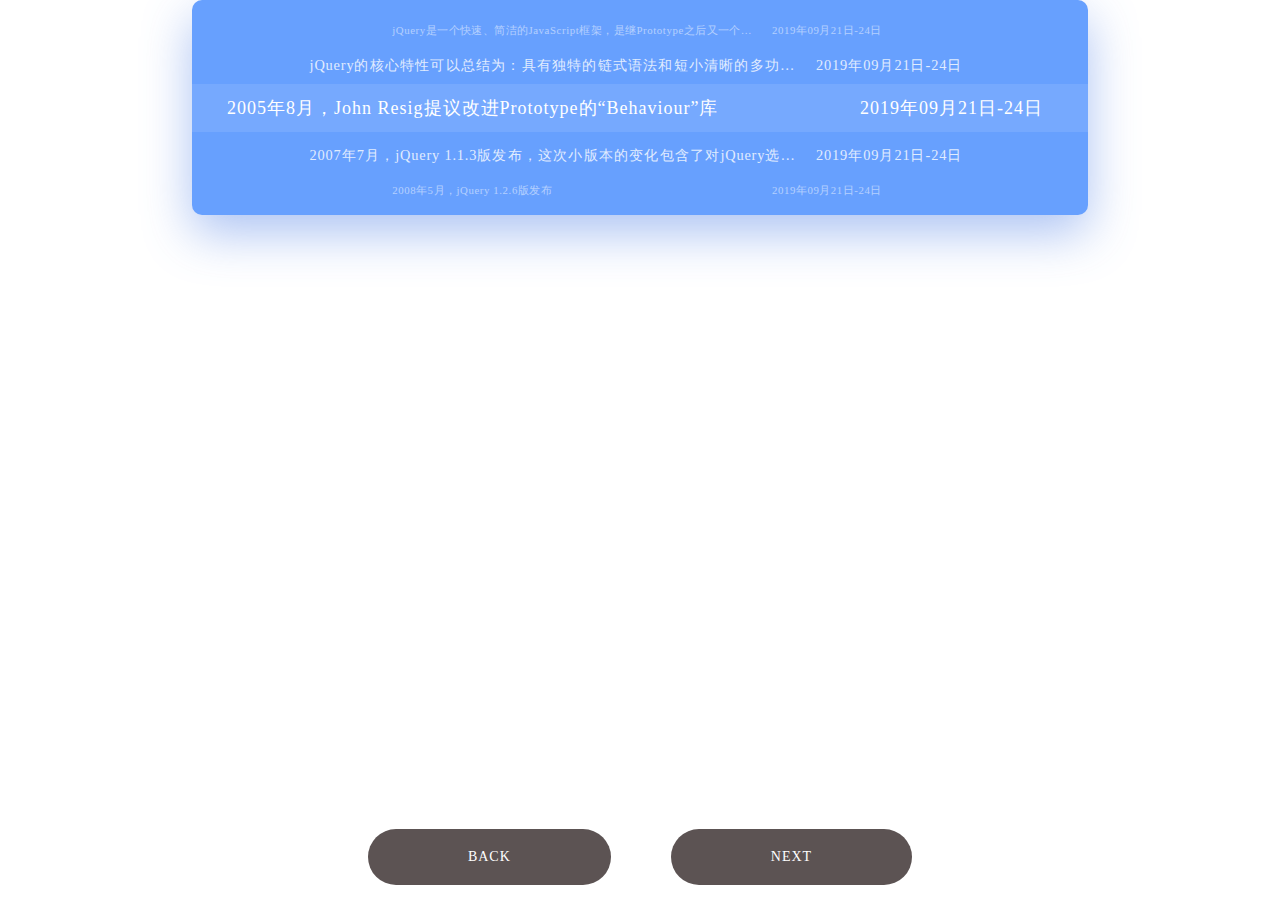
<file: wordScoll.html>
<!DOCTYPE html>
<html lang="en">
	<head>
		<meta http-equiv="X-UA-Compatible" content="IE=edge">
		<meta name="renderer" content="webkit">
		<meta name="viewport" content="width=device-width, initial-scale=1.0,maximum-scale=1.0, user-scalable=no" />
		<meta http-equiv="X-UA-Compatible" content="IE=edge">
		<!--兼容IE-->
		<meta http-equiv="Content-Type" content="text/html; charset=utf-8" />
		<title>文字滚动</title>
		<link rel="stylesheet" href="css/roll.css">
		<link rel="stylesheet" href="css/component.css" />
		<script src="js/jquery.js"></script>
	</head>
	<body>
		<div class="news-scroll">
			<div class="scroll-box">
				<!--滚动的新闻-->
				<div class="roll">
					<ul>
						<li class="roll_1">
							<a href="#" class="ellipsis">jQuery是一个快速、简洁的JavaScript框架，是继Prototype之后又一个优秀的JavaScript代码库 <span class="time fr">2019年09月21日-24日</span></a>
						</li>
						<li class="roll_2">
							<a href="#" class="ellipsis">jQuery的核心特性可以总结为：具有独特的链式语法和短小清晰的多功能接口 <span class="time fr">2019年09月21日-24日</span></a>
						</li>
						<li class="roll_3">
							<a href="#" class="ellipsis">2005年8月，John Resig提议改进Prototype的“Behaviour”库 <span class="time fr">2019年09月21日-24日</span></a>
						</li>
						<li class="roll_4">
							<a href="#" class="ellipsis">2007年7月，jQuery 1.1.3版发布，这次小版本的变化包含了对jQuery选择符引擎执行速度的显著提升 <span class="time fr">2019年09月21日-24日</span></a>
						</li>
						<li class="roll_5">
							<a href="#" class="ellipsis">2008年5月，jQuery 1.2.6版发布 <span class="time fr">2019年09月21日-24日</span></a>
						</li>
						<li class="roll_hide">
							<a href="#" class="ellipsis">2009年1月，jQuery 1.3版发布，它使用了全新的选择符引擎Sizzle <span class="time fr">2019年09月21日-24日</span></a>
						</li>
						<li class="roll_hide">
							<a href="#" class="ellipsis">2010年1月，也是jQuery的四周年生日，jQuery 1.4版发布 <span class="time fr">2019年09月21日-24日</span></a>
						</li>
					</ul>
				</div>
			</div>
			<div style="display: flex;justify-content: center;">
				<button onclick="window.history.back(-1)" class="btn btn-4 btn-4b icon-arrow-left" style="background-color: #5c5353;">BACK</button>
				<button onclick="goPage()" class="btn btn-4 btn-4a icon-arrow-right" style="background-color: #5c5353;">NEXT</button>
			</div>
		</div>

		<script>
			var $ul = $('.roll ul');
			var timeID;
			function roll() {
				clearInterval(timeID);
				timeID = setInterval(function() {
					clearInterval(timeID);
					$ul.animate({
						top: "0px"
					}, 2500, function() {
						$ul.find("li:first").removeClass().addClass('roll_hide').appendTo($ul);
						for(var i = 0; i < 5; i++) {
							$ul.find("li").eq(i).removeClass().addClass('roll_' + (i + 1) + '')
						}
						roll()
					})
				}, 1000);
			}
			roll()
			function goPage () {
				window.location.href = 'moveShow.html'
			}
		</script>
	</body>
</html>
</file>
<file: css/AestheYPicture.css>
*{
    margin: 0;
    padding: 0;
    list-style: none;
}

html,
body{
    width: 100%;
    height: 100%;
    overflow: hidden;
    display: flex;
    flex-flow: column;
    justify-content: space-between;
}

.wrapper{
	width: 100%;
	flex: 1;
	background-color: #1B1B1B;
	display: flex;
	justify-content: center;
	align-items: center;    /* opacity: 0.5; */
}

.wrapper .content{
    display: flex;
    width: 80%;
    height: 80%;
    align-items: center;
    /* border: 1px solid orange; */
    justify-content: space-between;
}

.wrapper .content .item{
    position: relative;
     width: 12%;
     height: 100%;
     color: #fff;
     background-color: #333;
     border-radius: 20px;
     cursor: pointer;
     overflow: hidden;
     transition: height 0.5s ease-in 0.5s, width 0.5s ease-in;


}

.wrapper .content .item .inner{
    width: 100%;
    height: 100%;
    position: relative;
}
/*背景图片动画*/
.wrapper .content .item:nth-of-type(1) .inner{
    transition: transform 0.5s ease-in 0.1s;

}
.wrapper .content .item:nth-of-type(2) .inner{
    transition: transform 0.5s ease-in 0.2s;

}
.wrapper .content .item:nth-of-type(3) .inner{
    transition: transform 0.5s ease-in 0.3s;

}
.wrapper .content .item:nth-of-type(4) .inner{
    transition: transform 0.5s ease-in 0.4s;

}
.wrapper .content .item:nth-of-type(5) .inner{
    transition: transform 0.5s ease-in 0.5s;

}
.wrapper .content .item:nth-of-type(6) .inner{
    transition: transform 0.5s ease-in 0.6s;

}
.wrapper .content .item:nth-of-type(7) .inner{
    transition: transform 0.5s ease-in 0.7s;

}
.wrapper .content .item:nth-of-type(8) .inner{
    transition: transform 0.5s ease-in 0.8s;

}
.wrapper .content .item .inner .bjPic{
    width: 100%;
    height: 100%;
    border-radius: 20px;
    opacity: 0.5;

}



.wrapper .content .item:nth-of-type(1) .inner .bjPic{
    background-image: url("https://picsum.photos/1620/856?image=132");
    background-size: cover;
    background-position: center;
}
.wrapper .content .item:nth-of-type(2) .inner .bjPic{
   background-image: url("https://picsum.photos/1620/856?image=133");
    background-size: cover;
    background-position: center;
}
.wrapper .content .item:nth-of-type(3) .inner .bjPic{
   background-image: url("https://picsum.photos/1620/856?image=134");
    background-size: cover;
    background-position: center;
}
.wrapper .content .item:nth-of-type(4) .inner .bjPic{
   background-image: url("https://picsum.photos/1620/856?image=135");
    background-size: cover;
    background-position: center;
}
.wrapper .content .item:nth-of-type(5) .inner .bjPic{
    background-image: url("https://picsum.photos/1620/856?image=136");
    background-size: cover;
    background-position: center;
}
.wrapper .content .item:nth-of-type(6) .inner .bjPic{
    background-image: url("https://picsum.photos/1620/856?image=137");
    background-size: cover;
    background-position: center;
}
.wrapper .content .item:nth-of-type(7) .inner .bjPic{
     background-image: url("https://picsum.photos/1620/856?image=130");
    background-size: cover;
    background-position: center;
}
.wrapper .content .item:nth-of-type(8) .inner .bjPic{
    background-image: url("https://picsum.photos/1620/856?image=139");
    background-size: cover;
    background-position: center;
}
.wrapper .content .item .inner .dir{
    position: absolute;
    top: 50%;
    left: 50%;
    transform: translate(-50%, -50%);
    transition: opacity 0.5s linear 0.3s;
}

.wrapper .content .item:hover .inner .bjPic{
    opacity: 1;
}
.wrapper .content .item:hover .inner .dir{
    font-size: 18px;
    font-weight: bold;
}
.wrapper .content .item .showBox{
    width: 100%;
    height: 100%;
    /* position: absolute; */
    opacity: 0;
}
.wrapper .content .item .showBox .showBox-dir{
    position: absolute;
    left: 50px;
    top: 50px;
}
.wrapper .content .item .showBox .close{
    width: 30px;
    height: 30px;
    position: absolute;
    right: 50px;
    top: 50px;
}
.wrapper .content .item .showBox .close::before,
.wrapper .content .item .showBox .close::after{
    position: absolute;
    left: 50%;
    top: 50%;
    transform: translate(-50%, -50%);
    content: "";
    display: block;
    width: 20px;
    height: 2px;
    background-color: #fff;
}
.wrapper .content .item .showBox .close::before{
    transform: rotateZ(45deg);
}
.wrapper .content .item .showBox .close::after{
    transform: rotate(-45deg);
}

/*初始状态*/
.init .content .item .inner{
    transform: translateY(100%);
}

/*点击展示动画*/
.startShowItem .content .item{
    transition: width 0.5s ease-in 0.5s, height 0.5s ease-in;
}
.startShowItem .content .item.active{
    width: 100%;
}
.startShowItem .content .item:not(.active){
    height: 0%;
    width: 0%;
    /* transition: height 0.5s ease-in; */
}
.startShowItem .content .item .inner .dir{
    opacity: 0;
    transition: opacity 0.5s linear 0.2s;
}
.startShowItem .content .item .inner .showBox{
    opacity: 1;
    transition: opacity 0.5s linear 0.5s;
}
</file>
<file: css/component.css>
@font-face {
	font-family: 'icomoon';
	src:url('../fonts/icomoon/icomoon.eot');
	src:url('../fonts/icomoon/icomoon.eot?#iefix') format('embedded-opentype'),
		url('../fonts/icomoon/icomoon.woff') format('woff'),
		url('../fonts/icomoon/icomoon.ttf') format('truetype'),
		url('../fonts/icomoon/icomoon.svg#icomoon') format('svg');
	font-weight: normal;
	font-style: normal;
}

/* General button style (reset) */
.btn {
	border: none;
	font-family: inherit;
	font-size: inherit;
	color: inherit;
	background: none;
	cursor: pointer;
	padding: 20px 100px;
	display: inline-block;
	margin: 15px 30px;
	text-transform: uppercase;
	letter-spacing: 1px;
	font-weight: 500;
	outline: none;
	position: relative;
	-webkit-transition: all 0.3s;
	-moz-transition: all 0.3s;
	transition: all 0.3s;
}

.btn:after {
	content: '';
	position: absolute;
	z-index: -1;
	-webkit-transition: all 0.3s;
	-moz-transition: all 0.3s;
	transition: all 0.3s;
}

/* Pseudo elements for icons */
.btn:before {
	font-family: 'icomoon';
	speak: none;
	font-style: normal;
	font-weight: normal;
	font-variant: normal;
	text-transform: none;
	line-height: 1;
	position: relative;
	-webkit-font-smoothing: antialiased;
}
/* Filled star */
.icon-arrow-right:before {
	content: "\e00d";
}
.icon-arrow-left:before {
	content: "\e003";
}
/* Button 4 */
.btn-4 {
	border-radius: 50px;
	color: #fff;
	overflow: hidden;
}

.btn-4:active {
	border-color: #17954c;
	color: #17954c;
}

.btn-4:hover {
	background: #24b662;
}

.btn-4:before {
	position: absolute;
	height: 100%;
	font-size: 125%;
	line-height: 3.5;
	color: #fff;
	-webkit-transition: all 0.3s;
	-moz-transition: all 0.3s;
	transition: all 0.3s;
}

.btn-4:active:before {
	color: #17954c;
}

/* Button 4a */
.btn-4a:before {
	left: 130%;
	top: 0;
}

.btn-4a:hover:before {
	left: 80%;
}

/* Button 4b */
.btn-4b:before {
	left: -50%;
	top: 0;
}

.btn-4b:hover:before {
	left: 10%;
}
</file>
<file: css/commoncss.css>
html, body{
	padding: 0;
	margin: 0;
	height: 100%;
}
.flexsx{
	display: flex;
	flex-flow: column;
	justify-content: space-between;
}
.btnbtn{
	background-color: #0A833D;
}
</file>
<file: css/roll.css>
* {
  -webkit-box-sizing: border-box;
  -moz-box-sizing: border-box;
  box-sizing: border-box;
}
html, body{
	height: 100%;
}
body {
  margin: 0;
  padding: 0;
  font-size: 14px;
}
/*消息滚动*/
.ellipsis {
  text-overflow: ellipsis;
  white-space: nowrap;
  overflow: hidden;
  display: block;
}
.roll {
  overflow: hidden;
  height: 215px;
  position: relative;
  letter-spacing: 1px;
  top: -8px;
  left: 0;
}
.roll ul {
  position: relative;
}
.roll li {
  width: 100%;
  margin: 0 auto;
  position: absolute;
  left: 0;
  -webkit-transition: all .3s;
  -moz-transition: all .3s;
  -ms-transition: all .3s;
  -o-transition: all .3s;
  transition: all 2s;
  padding: 12px 45px 12px 35px;
  font-size: 18px;
  list-style: none;
}
.roll li a {
  position: relative;
  color: #fff;
  padding-right: 200px;
  -webkit-transition: all .3s;
  -moz-transition: all .3s;
  -ms-transition: all .3s;
  -o-transition: all .3s;
  transition: all .3s;
  text-decoration: none;
}
.roll li a .time {
  position: absolute;
  right: 0;
}
.roll li.roll_1 {
  opacity: 0.5;
  top: 0;
  -webkit-transform: scale(0.6);
  -moz-transform: scale(0.6);
  -ms-transform: scale(0.6);
  -o-transform: scale(0.6);
  transform: scale(0.6);
}
.roll li.roll_2 {
  opacity: 0.8;
  top: 35px;
  -webkit-transform: scale(0.8);
  -moz-transform: scale(0.8);
  -ms-transform: scale(0.8);
  -o-transform: scale(0.8);
  transform: scale(0.8);
}
.roll li.roll_3 {
  background-color: rgba(255, 255, 255, 0.1);
  -webkit-transform: scale(1);
  -moz-transform: scale(1);
  -ms-transform: scale(1);
  -o-transform: scale(1);
  transform: scale(1);
  opacity: 1;
  top: 78px;
  height: 48px;
}
.roll li.roll_4 {
  opacity: 0.8;
  top: 125px;
  -webkit-transform: scale(0.8);
  -moz-transform: scale(0.8);
  -ms-transform: scale(0.8);
  -o-transform: scale(0.8);
  transform: scale(0.8);
}
.roll li.roll_5 {
  opacity: 0.5;
  top: 160px;
  -webkit-transform: scale(0.6);
  -moz-transform: scale(0.6);
  -ms-transform: scale(0.6);
  -o-transform: scale(0.6);
  transform: scale(0.6);
}
.roll li.roll_hide {
  opacity: 0;
  top: 185px;
  -webkit-transform: scale(0.6);
  -moz-transform: scale(0.6);
  -ms-transform: scale(0.6);
  -o-transform: scale(0.6);
  transform: scale(0.6);
}
.news-scroll {
  height: 100%;
  width: 100%;
  display: flex;
  flex-flow: column;
  justify-content: space-between;
}
.scroll-box {
	width: 70%;
	margin: 0 auto;
  background-color: #67a0fe;
  -webkit-box-shadow: 0 18px 49px 0 rgba(70, 123, 228, 0.45);
  -moz-box-shadow: 0 18px 49px 0 rgba(70, 123, 228, 0.45);
  box-shadow: 0 18px 49px 0 rgba(70, 123, 228, 0.45);
  -webkit-border-radius: 10px;
  -moz-border-radius: 10px;
  border-radius: 10px;
}
</file>
